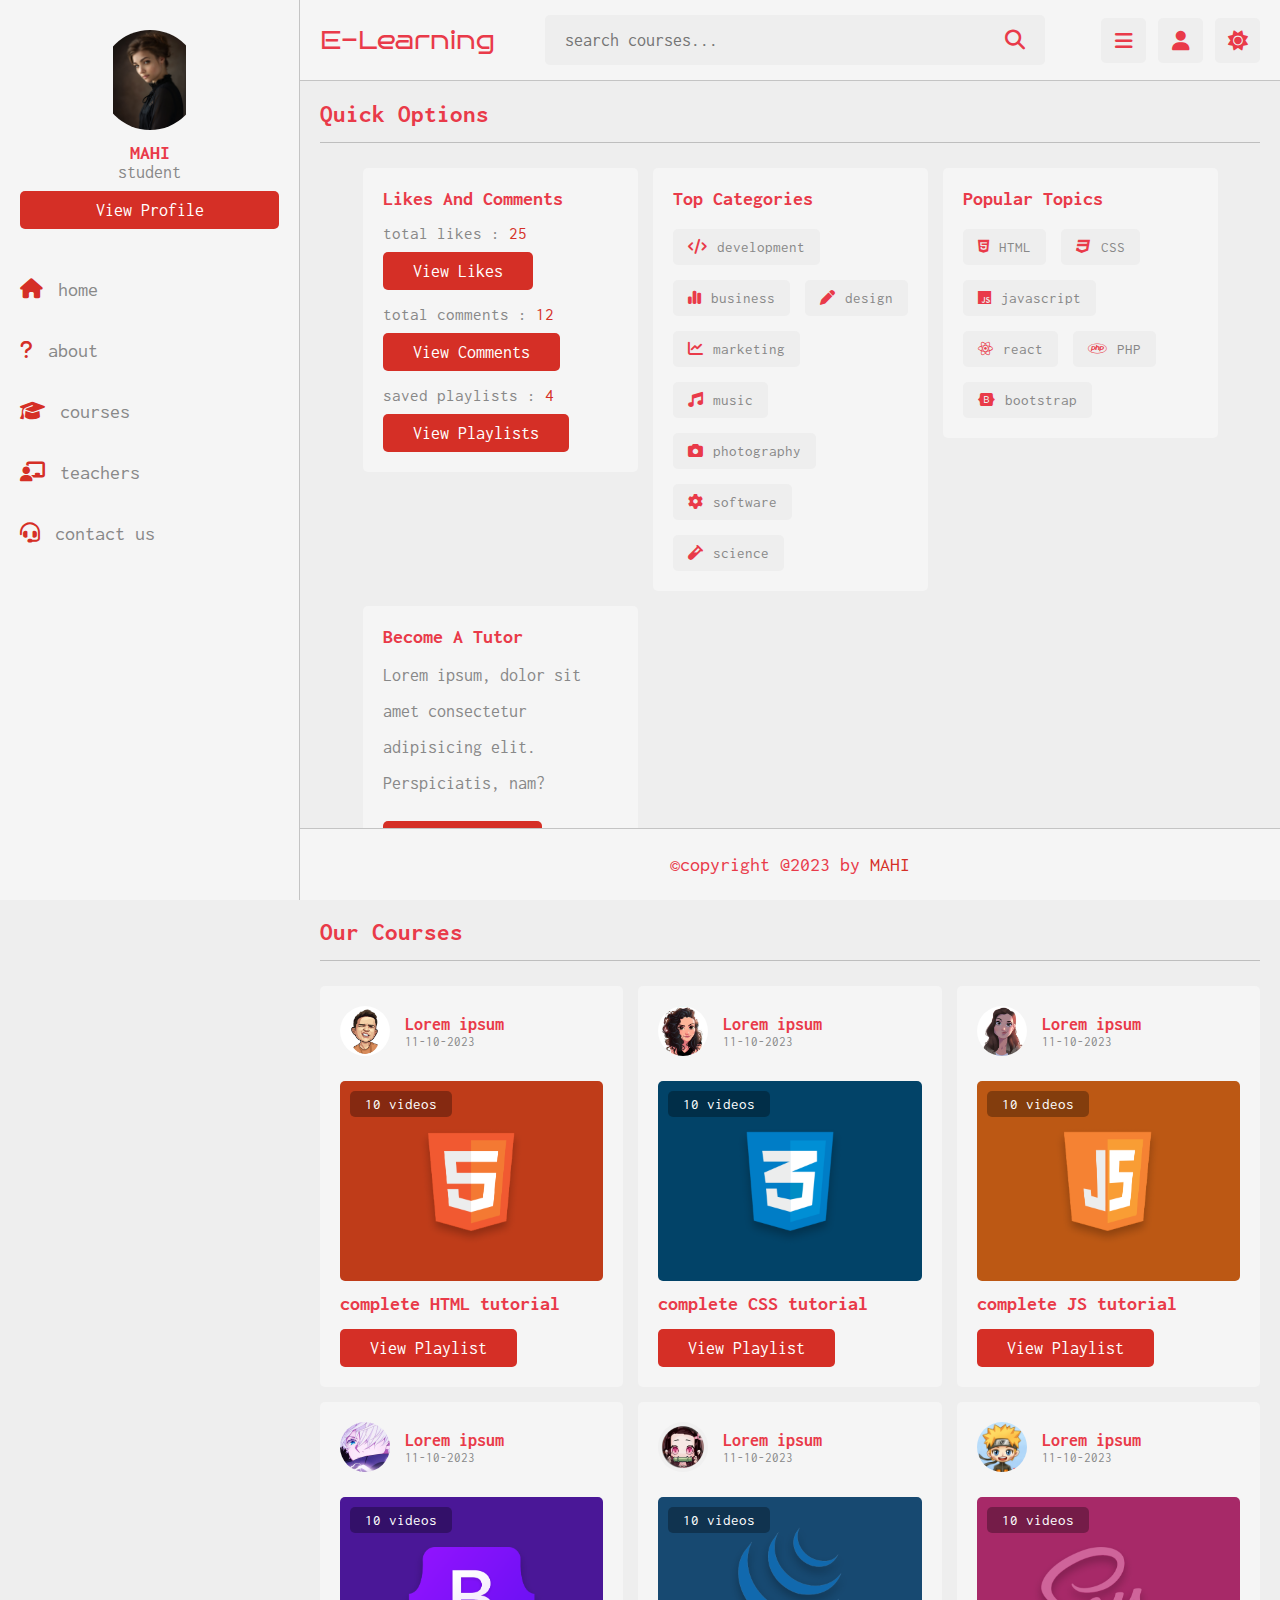
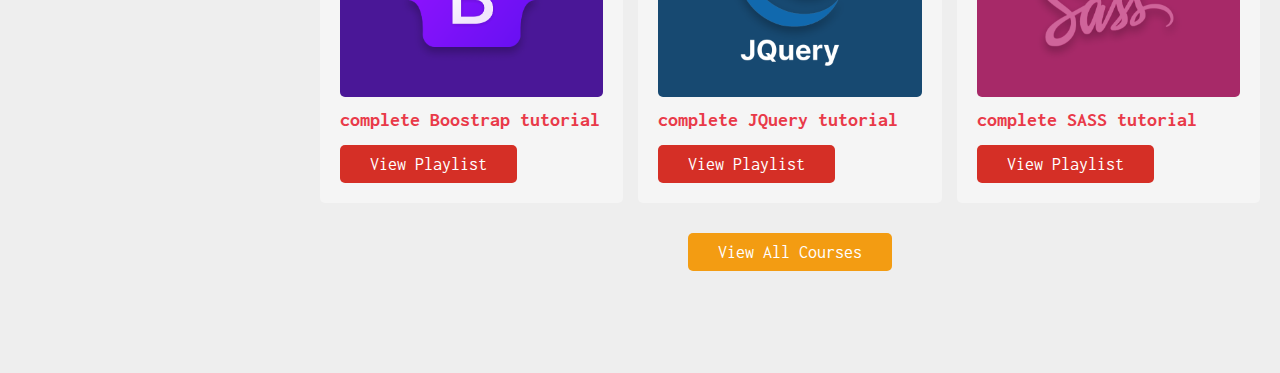
<file: TASK 4/index.html>
<!DOCTYPE html>
<html lang="en">
<head>
   <meta charset="UTF-8">
   <meta http-equiv="X-UA-Compatible" content="IE=edge">
   <meta name="viewport" content="width=device-width, initial-scale=1.0">
   <title>home</title>

   <!-- font awesome cdn link  -->
   <link rel="stylesheet" href="https://cdnjs.cloudflare.com/ajax/libs/font-awesome/6.1.2/css/all.min.css">

   <!-- custom css file link  -->
   <link rel="stylesheet" href="css/style.css">
   <link rel="icon" type="image/x-icon" href="images/icon.png">

</head>
<body>

<header class="header">
   
   <section class="flex">

      <a href="index.html" class="logo">E-Learning</a>

      <form action="#" method="post" class="search-form">
         <input type="text" name="search_box" required placeholder="search courses..." maxlength="100">
         <button type="submit" class="fas fa-search"></button>
      </form>

      <div class="icons">
         <div id="menu-btn" class="fas fa-bars"></div>
         <div id="search-btn" class="fas fa-search"></div>
         <div id="user-btn" class="fas fa-user"></div>
         <div id="toggle-btn" class="fas fa-sun"></div>
      </div>

      <div class="profile">
         <img src="images/pic-1.jpg" class="image" alt="">
         <h3 class="name">MAHI</h3>
         <p class="role">student</p>
         <a href="profile.html" class="btn">view profile</a>
         <div class="flex-btn">
            <a href="login.html" class="option-btn">login</a>
            <a href="/register.html" class="option-btn">register</a>
         </div>
      </div>

   </section>

</header>   

<div class="side-bar">

   <div id="close-btn">
      <i class="fas fa-times"></i>
   </div>

   <div class="profile">
      <img src="images/pic-1.jpg" class="image" alt="">
      <h3 class="name">MAHI</h3>
      <p class="role">student</p>
      <a href="profile.html" class="btn">view profile</a>
   </div>

   <nav class="navbar">
      <a href="index.html"><i class="fas fa-home"></i><span>home</span></a>
      <a href="about.html"><i class="fas fa-question"></i><span>about</span></a>
      <a href="courses.html"><i class="fas fa-graduation-cap"></i><span>courses</span></a>
      <a href="teachers.html"><i class="fas fa-chalkboard-user"></i><span>teachers</span></a>
      <a href="contact.html"><i class="fas fa-headset"></i><span>contact us</span></a>
   </nav>

</div>

<section class="home-grid">

   <h1 class="heading">quick options</h1>

   <div class="box-container">

      <div class="box">
         <h3 class="title">likes and comments</h3>
         <p class="likes">total likes : <span>25</span></p>
         <a href="#" class="inline-btn">view likes</a>
         <p class="likes">total comments : <span>12</span></p>
         <a href="#" class="inline-btn">view comments</a>
         <p class="likes">saved playlists : <span>4</span></p>
         <a href="#" class="inline-btn">view playlists</a>
      </div>

      <div class="box">
         <h3 class="title">top categories</h3>
         <div class="flex">
            <a href="#"><i class="fas fa-code"></i><span>development</span></a>
            <a href="#"><i class="fas fa-chart-simple"></i><span>business</span></a>
            <a href="#"><i class="fas fa-pen"></i><span>design</span></a>
            <a href="#"><i class="fas fa-chart-line"></i><span>marketing</span></a>
            <a href="#"><i class="fas fa-music"></i><span>music</span></a>
            <a href="#"><i class="fas fa-camera"></i><span>photography</span></a>
            <a href="#"><i class="fas fa-cog"></i><span>software</span></a>
            <a href="#"><i class="fas fa-vial"></i><span>science</span></a>
         </div>
      </div>

      <div class="box">
         <h3 class="title">popular topics</h3>
         <div class="flex">
            <a href="#"><i class="fab fa-html5"></i><span>HTML</span></a>
            <a href="#"><i class="fab fa-css3"></i><span>CSS</span></a>
            <a href="#"><i class="fab fa-js"></i><span>javascript</span></a>
            <a href="#"><i class="fab fa-react"></i><span>react</span></a>
            <a href="#"><i class="fab fa-php"></i><span>PHP</span></a>
            <a href="#"><i class="fab fa-bootstrap"></i><span>bootstrap</span></a>
         </div>
      </div>

      <div class="box">
         <h3 class="title">become a tutor</h3>
         <p class="tutor">Lorem ipsum, dolor sit amet consectetur adipisicing elit. Perspiciatis, nam?</p>
         <a href="teachers.html" class="inline-btn">get started</a>
      </div>

   </div>

</section>



<section class="courses">

   <h1 class="heading">our courses</h1>

   <div class="box-container">

      <div class="box">
         <div class="tutor">
            <img src="images/pic-2.jpg" alt="">
            <div class="info">
               <h3>Lorem ipsum </h3>
               <span>11-10-2023</span>
            </div>
         </div>
         <div class="thumb">
            <img src="images/thumb-1.png" alt="">
            <span>10 videos</span>
         </div>
         <h3 class="title">complete HTML tutorial</h3>
         <a href="playlist.html" class="inline-btn">view playlist</a>
      </div>

      <div class="box">
         <div class="tutor">
            <img src="images/pic-3.jpg" alt="">
            <div class="info">
               <h3>Lorem ipsum </h3>
               <span>11-10-2023</span>
            </div>
         </div>
         <div class="thumb">
            <img src="images/thumb-2.png" alt="">
            <span>10 videos</span>
         </div>
         <h3 class="title">complete CSS tutorial</h3>
         <a href="playlist.html" class="inline-btn">view playlist</a>
      </div>

      <div class="box">
         <div class="tutor">
            <img src="images/pic-4.jpg" alt="">
            <div class="info">
               <h3>Lorem ipsum </h3>
               <span>11-10-2023</span>
            </div>
         </div>
         <div class="thumb">
            <img src="images/thumb-3.png" alt="">
            <span>10 videos</span>
         </div>
         <h3 class="title">complete JS tutorial</h3>
         <a href="playlist.html" class="inline-btn">view playlist</a>
      </div>

      <div class="box">
         <div class="tutor">
            <img src="images/pic-5.jpg" alt="">
            <div class="info">
               <h3>Lorem ipsum </h3>
               <span>11-10-2023</span>
            </div>
         </div>
         <div class="thumb">
            <img src="images/thumb-4.png" alt="">
            <span>10 videos</span>
         </div>
         <h3 class="title">complete Boostrap tutorial</h3>
         <a href="playlist.html" class="inline-btn">view playlist</a>
      </div>

      <div class="box">
         <div class="tutor">
            <img src="images/pic-6.jpg" alt="">
            <div class="info">
               <h3>Lorem ipsum </h3>
               <span>11-10-2023</span>
            </div>
         </div>
         <div class="thumb">
            <img src="images/thumb-5.png" alt="">
            <span>10 videos</span>
         </div>
         <h3 class="title">complete JQuery tutorial</h3>
         <a href="playlist.html" class="inline-btn">view playlist</a>
      </div>

      <div class="box">
         <div class="tutor">
            <img src="images/pic-7.jpg" alt="">
            <div class="info">
               <h3>Lorem ipsum </h3>
               <span>11-10-2023</span>
            </div>
         </div>
         <div class="thumb">
            <img src="images/thumb-6.png" alt="">
            <span>10 videos</span>
         </div>
         <h3 class="title">complete SASS tutorial</h3>
         <a href="playlist.html" class="inline-btn">view playlist</a>
      </div>

   </div>

   <div class="more-btn">
      <a href="courses.html" class="inline-option-btn">view all courses</a>
   </div>

</section>

<footer class="footer">

   &copy;copyright @2023 by <span>MAHI</span>

</footer>

<!-- custom js file link  -->
<script src="js/script.js"></script>

   
</body>
</html>
</file>
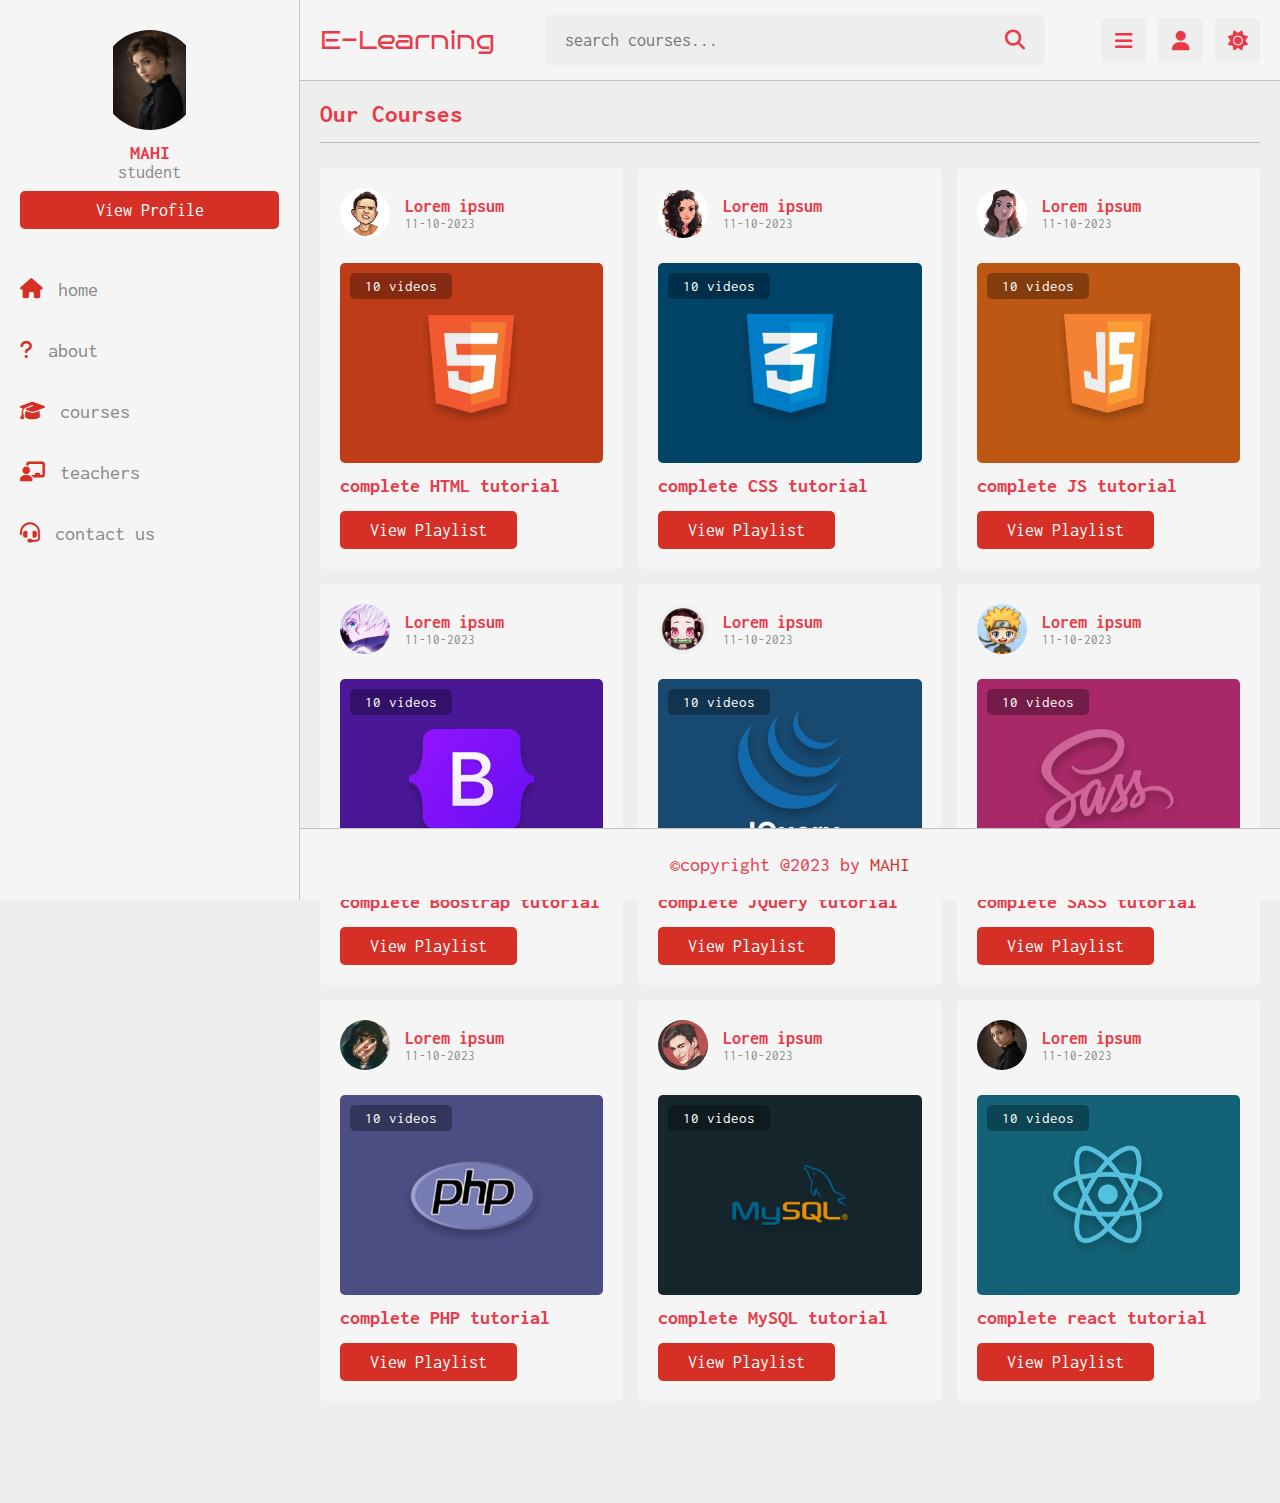
<file: TASK 4/courses.html>
<!DOCTYPE html>
<html lang="en">
<head>
   <meta charset="UTF-8">
   <meta http-equiv="X-UA-Compatible" content="IE=edge">
   <meta name="viewport" content="width=device-width, initial-scale=1.0">
   <title>courses</title>

   <!-- font awesome cdn link  -->
   <link rel="stylesheet" href="https://cdnjs.cloudflare.com/ajax/libs/font-awesome/6.1.2/css/all.min.css">

   <!-- custom css file link  -->
   <link rel="stylesheet" href="css/style.css">
   <link rel="icon" type="image/x-icon" href="images/icon.png">

</head>
<body>

<header class="header">
   
   <section class="flex">

      <a href="index.html" class="logo">E-Learning</a>

      <form action="#" method="post" class="search-form">
         <input type="text" name="search_box" required placeholder="search courses..." maxlength="100">
         <button type="submit" class="fas fa-search"></button>
      </form>

      <div class="icons">
         <div id="menu-btn" class="fas fa-bars"></div>
         <div id="search-btn" class="fas fa-search"></div>
         <div id="user-btn" class="fas fa-user"></div>
         <div id="toggle-btn" class="fas fa-sun"></div>
      </div>

      <div class="profile">
         <img src="images/pic-1.jpg" class="image" alt="">
         <h3 class="name">MAHI</h3>
         <p class="role">student</p>
         <a href="profile.html" class="btn">view profile</a>
         <div class="flex-btn">
            <a href="login.html" class="option-btn">login</a>
            <a href="register.html" class="option-btn">register</a>
         </div>
      </div>

   </section>

</header>   

<div class="side-bar">

   <div id="close-btn">
      <i class="fas fa-times"></i>
   </div>

   <div class="profile">
      <img src="images/pic-1.jpg" class="image" alt="">
      <h3 class="name">MAHI</h3>
      <p class="role">student</p>
      <a href="profile.html" class="btn">view profile</a>
   </div>

   <nav class="navbar">
      <a href="index.html"><i class="fas fa-home"></i><span>home</span></a>
      <a href="about.html"><i class="fas fa-question"></i><span>about</span></a>
      <a href="courses.html"><i class="fas fa-graduation-cap"></i><span>courses</span></a>
      <a href="teachers.html"><i class="fas fa-chalkboard-user"></i><span>teachers</span></a>
      <a href="contact.html"><i class="fas fa-headset"></i><span>contact us</span></a>
   </nav>

</div>

<section class="courses">

   <h1 class="heading">our courses</h1>

   <div class="box-container">

      <div class="box">
         <div class="tutor">
            <img src="images/pic-2.jpg" alt="">
            <div class="info">
               <h3>Lorem ipsum </h3>
               <span>11-10-2023</span>
            </div>
         </div>
         <div class="thumb">
            <img src="images/thumb-1.png" alt="">
            <span>10 videos</span>
         </div>
         <h3 class="title">complete HTML tutorial</h3>
         <a href="playlist.html" class="inline-btn">view playlist</a>
      </div>

      <div class="box">
         <div class="tutor">
            <img src="images/pic-3.jpg" alt="">
            <div class="info">
               <h3>Lorem ipsum </h3>
               <span>11-10-2023</span>
            </div>
         </div>
         <div class="thumb">
            <img src="images/thumb-2.png" alt="">
            <span>10 videos</span>
         </div>
         <h3 class="title">complete CSS tutorial</h3>
         <a href="playlist.html" class="inline-btn">view playlist</a>
      </div>

      <div class="box">
         <div class="tutor">
            <img src="images/pic-4.jpg" alt="">
            <div class="info">
               <h3>Lorem ipsum </h3>
               <span>11-10-2023</span>
            </div>
         </div>
         <div class="thumb">
            <img src="images/thumb-3.png" alt="">
            <span>10 videos</span>
         </div>
         <h3 class="title">complete JS tutorial</h3>
         <a href="playlist.html" class="inline-btn">view playlist</a>
      </div>

      <div class="box">
         <div class="tutor">
            <img src="images/pic-5.jpg" alt="">
            <div class="info">
               <h3>Lorem ipsum </h3>
               <span>11-10-2023</span>
            </div>
         </div>
         <div class="thumb">
            <img src="images/thumb-4.png" alt="">
            <span>10 videos</span>
         </div>
         <h3 class="title">complete Boostrap tutorial</h3>
         <a href="playlist.html" class="inline-btn">view playlist</a>
      </div>

      <div class="box">
         <div class="tutor">
            <img src="images/pic-6.jpg" alt="">
            <div class="info">
               <h3>Lorem ipsum </h3>
               <span>11-10-2023</span>
            </div>
         </div>
         <div class="thumb">
            <img src="images/thumb-5.png" alt="">
            <span>10 videos</span>
         </div>
         <h3 class="title">complete JQuery tutorial</h3>
         <a href="playlist.html" class="inline-btn">view playlist</a>
      </div>

      <div class="box">
         <div class="tutor">
            <img src="images/pic-7.jpg" alt="">
            <div class="info">
               <h3>Lorem ipsum </h3>
               <span>11-10-2023</span>
            </div>
         </div>
         <div class="thumb">
            <img src="images/thumb-6.png" alt="">
            <span>10 videos</span>
         </div>
         <h3 class="title">complete SASS tutorial</h3>
         <a href="playlist.html" class="inline-btn">view playlist</a>
      </div>

      <div class="box">
         <div class="tutor">
            <img src="images/pic-8.jpg" alt="">
            <div class="info">
               <h3>Lorem ipsum </h3>
               <span>11-10-2023</span>
            </div>
         </div>
         <div class="thumb">
            <img src="images/thumb-7.png" alt="">
            <span>10 videos</span>
         </div>
         <h3 class="title">complete PHP tutorial</h3>
         <a href="playlist.html" class="inline-btn">view playlist</a>
      </div>

      <div class="box">
         <div class="tutor">
            <img src="images/pic-9.jpg" alt="">
            <div class="info">
               <h3>Lorem ipsum </h3>
               <span>11-10-2023</span>
            </div>
         </div>
         <div class="thumb">
            <img src="images/thumb-8.png" alt="">
            <span>10 videos</span>
         </div>
         <h3 class="title">complete MySQL tutorial</h3>
         <a href="playlist.html" class="inline-btn">view playlist</a>
      </div>

      <div class="box">
         <div class="tutor">
            <img src="images/pic-1.jpg" alt="">
            <div class="info">
               <h3>Lorem ipsum </h3>
               <span>11-10-2023</span>
            </div>
         </div>
         <div class="thumb">
            <img src="images/thumb-9.png" alt="">
            <span>10 videos</span>
         </div>
         <h3 class="title">complete react tutorial</h3>
         <a href="playlist.html" class="inline-btn">view playlist</a>
      </div>

   </div>

</section>

<footer class="footer">

   &copy;copyright @2023 by <span>MAHI</span>

</footer>

<!-- custom js file link  -->
<script src="js/script.js"></script>

   
</body>
</html>
</file>
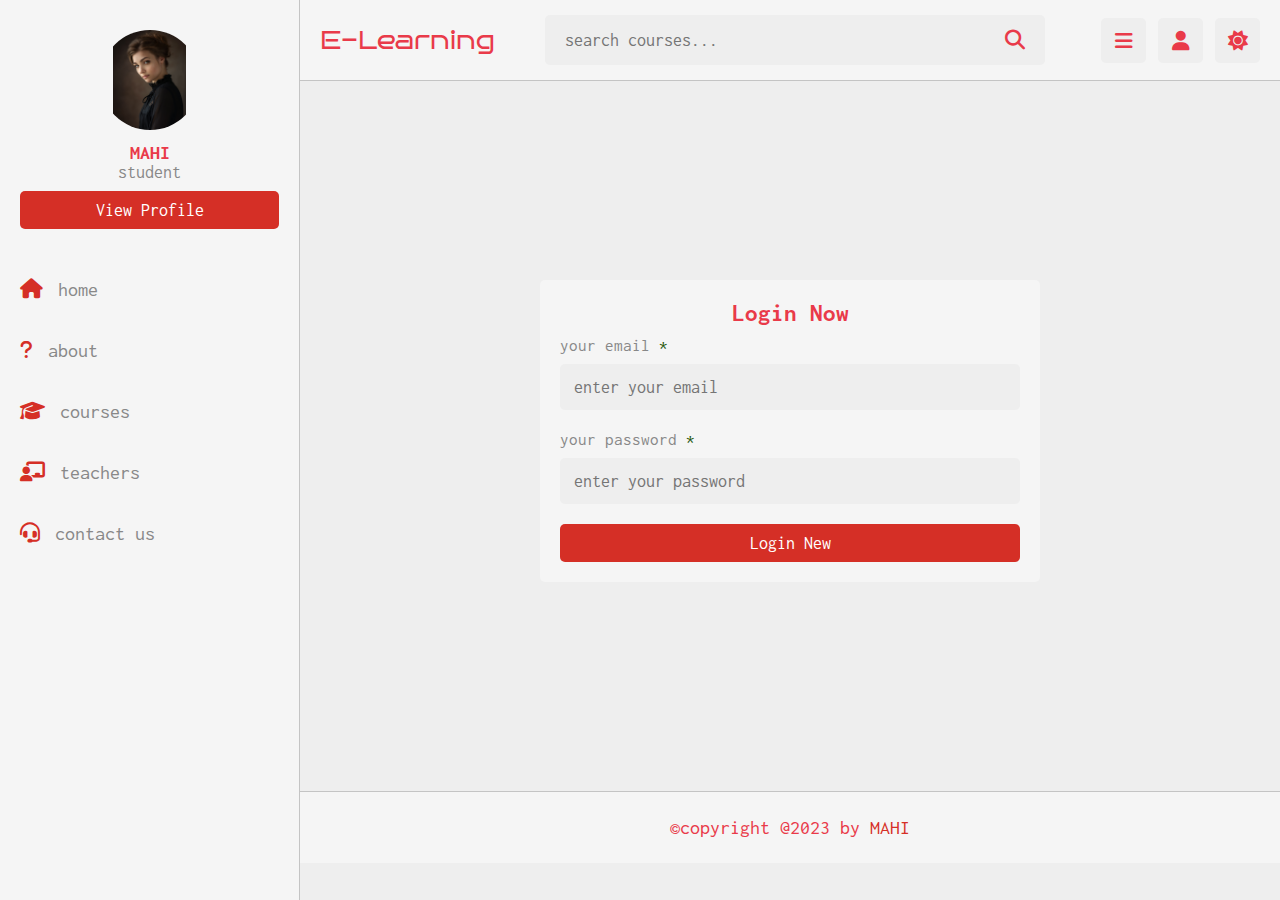
<file: TASK 4/login.html>
<!DOCTYPE html>
<html lang="en">
<head>
   <meta charset="UTF-8">
   <meta http-equiv="X-UA-Compatible" content="IE=edge">
   <meta name="viewport" content="width=device-width, initial-scale=1.0">
   <title>login</title>

   <!-- font awesome cdn link  -->
   <link rel="stylesheet" href="https://cdnjs.cloudflare.com/ajax/libs/font-awesome/6.1.2/css/all.min.css">

   <!-- custom css file link  -->
   <link rel="stylesheet" href="css/style.css">
   <link rel="icon" type="image/x-icon" href="images/icon.png">

</head>
<body>

<header class="header">
   
   <section class="flex">

      <a href="index.html" class="logo">E-Learning</a>

      <form action="#" method="post" class="search-form">
         <input type="text" name="search_box" required placeholder="search courses..." maxlength="100">
         <button type="submit" class="fas fa-search"></button>
      </form>

      <div class="icons">
         <div id="menu-btn" class="fas fa-bars"></div>
         <div id="search-btn" class="fas fa-search"></div>
         <div id="user-btn" class="fas fa-user"></div>
         <div id="toggle-btn" class="fas fa-sun"></div>
      </div>

      <div class="profile">
         <img src="images/pic-1.jpg" class="image" alt="">
         <h3 class="name">MAHI</h3>
         <p class="role">student</p>
         <a href="profile.html" class="btn">view profile</a>
         <div class="flex-btn">
            <a href="login.html" class="option-btn">login</a>
            <a href="register.html" class="option-btn">register</a>
         </div>
      </div>

   </section>

</header>   

<div class="side-bar">

   <div id="close-btn">
      <i class="fas fa-times"></i>
   </div>

   <div class="profile">
      <img src="images/pic-1.jpg" class="image" alt="">
      <h3 class="name">MAHI</h3>
      <p class="role">student</p>
      <a href="profile.html" class="btn">view profile</a>
   </div>

   <nav class="navbar">
      <a href="index.html"><i class="fas fa-home"></i><span>home</span></a>
      <a href="about.html"><i class="fas fa-question"></i><span>about</span></a>
      <a href="courses.html"><i class="fas fa-graduation-cap"></i><span>courses</span></a>
      <a href="teachers.html"><i class="fas fa-chalkboard-user"></i><span>teachers</span></a>
      <a href="contact.html"><i class="fas fa-headset"></i><span>contact us</span></a>
   </nav>

</div>

<section class="form-container">

   <form action="" method="post" enctype="multipart/form-data">
      <h3>login now</h3>
      <p>your email <span>*</span></p>
      <input type="email" name="email" placeholder="enter your email" required maxlength="50" class="box">
      <p>your password <span>*</span></p>
      <input type="password" name="pass" placeholder="enter your password" required maxlength="20" class="box">
      <input type="submit" value="login new" name="submit" class="btn">
   </form>

</section>

<footer class="footer">

   &copy;copyright @2023 by <span>MAHI</span>

</footer>

<!-- custom js file link  -->
<script src="js/script.js"></script>

   
</body>
</html>
</file>
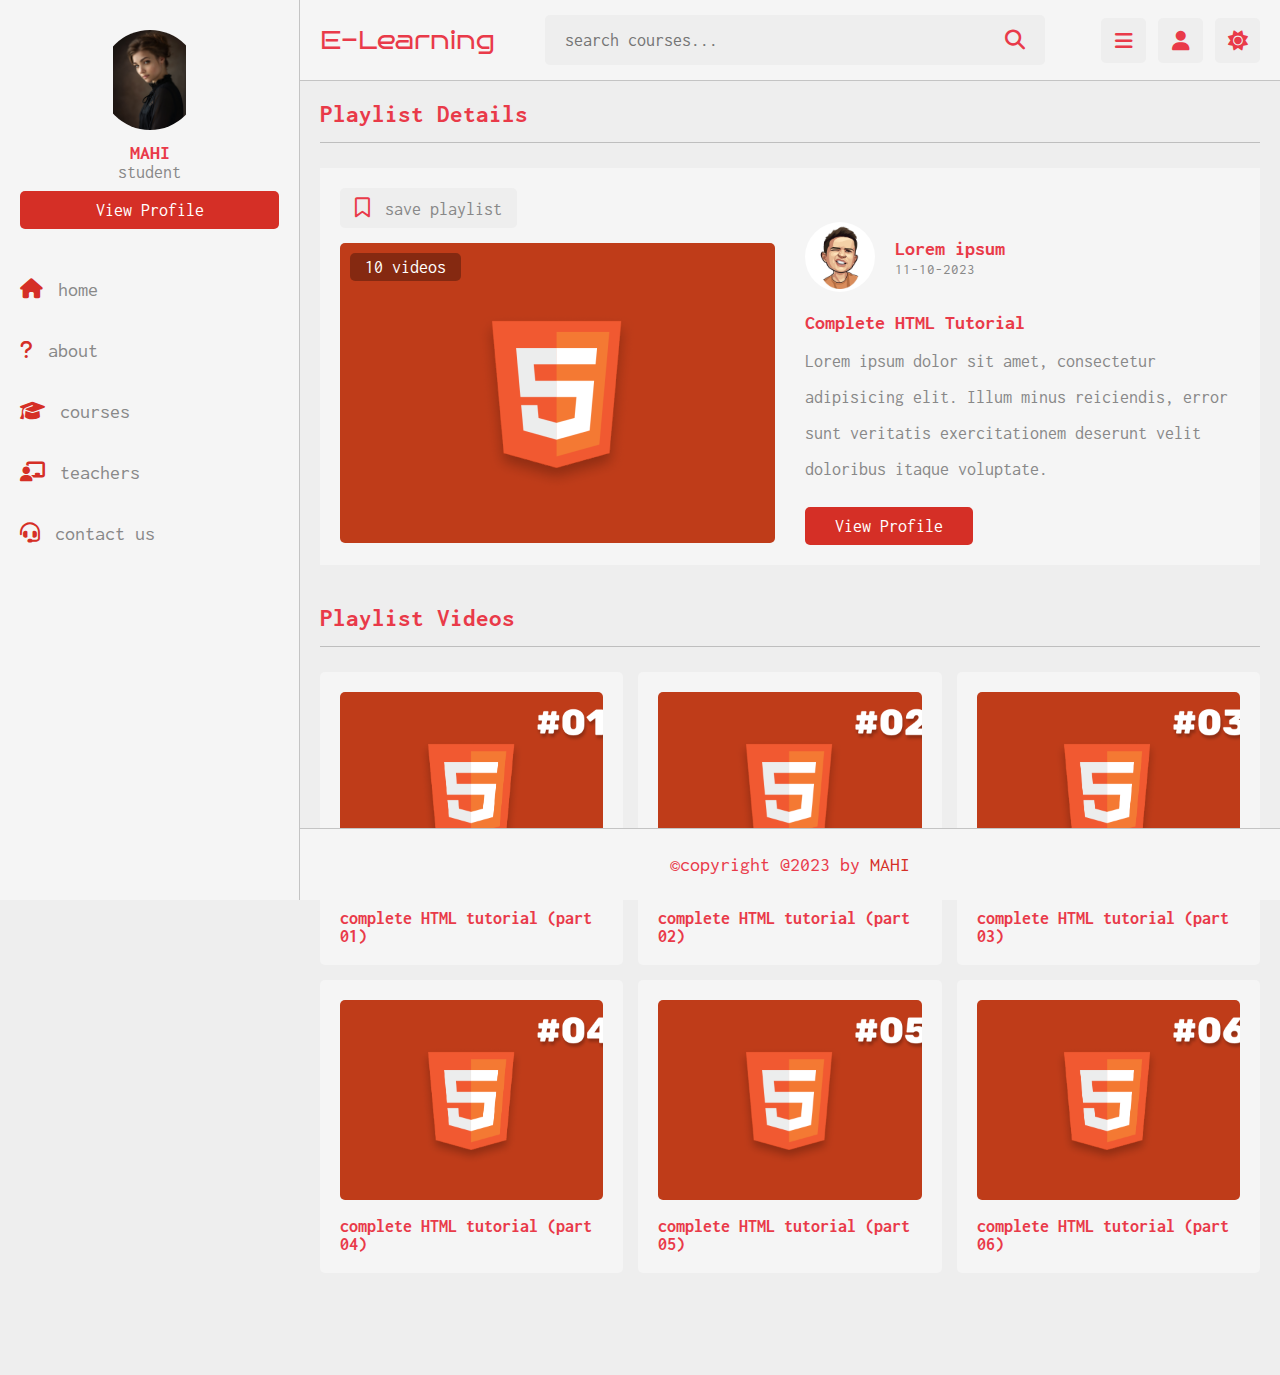
<file: TASK 4/playlist.html>
<!DOCTYPE html>
<html lang="en">
<head>
   <meta charset="UTF-8">
   <meta http-equiv="X-UA-Compatible" content="IE=edge">
   <meta name="viewport" content="width=device-width, initial-scale=1.0">
   <title>video playlist</title>

   <!-- font awesome cdn link  -->
   <link rel="stylesheet" href="https://cdnjs.cloudflare.com/ajax/libs/font-awesome/6.1.2/css/all.min.css">

   <!-- custom css file link  -->
   <link rel="stylesheet" href="css/style.css">
   <link rel="icon" type="image/x-icon" href="images/icon.png">

</head>
<body>

<header class="header">
   
   <section class="flex">

      <a href="index.html" class="logo">E-Learning</a>

      <form action="#" method="post" class="search-form">
         <input type="text" name="search_box" required placeholder="search courses..." maxlength="100">
         <button type="submit" class="fas fa-search"></button>
      </form>

      <div class="icons">
         <div id="menu-btn" class="fas fa-bars"></div>
         <div id="search-btn" class="fas fa-search"></div>
         <div id="user-btn" class="fas fa-user"></div>
         <div id="toggle-btn" class="fas fa-sun"></div>
      </div>

      <div class="profile">
         <img src="images/pic-1.jpg" class="image" alt="">
         <h3 class="name">MAHI</h3>
         <p class="role">student</p>
         <a href="profile.html" class="btn">view profile</a>
         <div class="flex-btn">
            <a href="login.html" class="option-btn">login</a>
            <a href="register.html" class="option-btn">register</a>
         </div>
      </div>

   </section>

</header>   

<div class="side-bar">

   <div id="close-btn">
      <i class="fas fa-times"></i>
   </div>

   <div class="profile">
      <img src="images/pic-1.jpg" class="image" alt="">
      <h3 class="name">MAHI</h3>
      <p class="role">student</p>
      <a href="profile.html" class="btn">view profile</a>
   </div>

   <nav class="navbar">
      <a href="index.html"><i class="fas fa-home"></i><span>home</span></a>
      <a href="about.html"><i class="fas fa-question"></i><span>about</span></a>
      <a href="courses.html"><i class="fas fa-graduation-cap"></i><span>courses</span></a>
      <a href="teachers.html"><i class="fas fa-chalkboard-user"></i><span>teachers</span></a>
      <a href="contact.html"><i class="fas fa-headset"></i><span>contact us</span></a>
   </nav>

</div>

<section class="playlist-details">

   <h1 class="heading">playlist details</h1>

   <div class="row">

      <div class="column">
         <form action="" method="post" class="save-playlist">
            <button type="submit"><i class="far fa-bookmark"></i> <span>save playlist</span></button>
         </form>
   
         <div class="thumb">
            <img src="images/thumb-1.png" alt="">
            <span>10 videos</span>
         </div>
      </div>
      <div class="column">
         <div class="tutor">
            <img src="images/pic-2.jpg" alt="">
            <div>
               <h3>Lorem ipsum </h3>
               <span>11-10-2023</span>
            </div>
         </div>
   
         <div class="details">
            <h3>complete HTML tutorial</h3>
            <p>Lorem ipsum dolor sit amet, consectetur adipisicing elit. Illum minus reiciendis, error sunt veritatis exercitationem deserunt velit doloribus itaque voluptate.</p>
            <a href="teacher_profile.html" class="inline-btn">view profile</a>
         </div>
      </div>
   </div>

</section>

<section class="playlist-videos">

   <h1 class="heading">playlist videos</h1>

   <div class="box-container">

      <a class="box" href="watch-video.html">
         <i class="fas fa-play"></i>
         <img src="images/post-1-1.png" alt="">
         <h3>complete HTML tutorial (part 01)</h3>
      </a>

      <a class="box" href="watch-video.html">
         <i class="fas fa-play"></i>
         <img src="images/post-1-2.png" alt="">
         <h3>complete HTML tutorial (part 02)</h3>
      </a>

      <a class="box" href="watch-video.html">
         <i class="fas fa-play"></i>
         <img src="images/post-1-3.png" alt="">
         <h3>complete HTML tutorial (part 03)</h3>
      </a>

      <a class="box" href="watch-video.html">
         <i class="fas fa-play"></i>
         <img src="images/post-1-4.png" alt="">
         <h3>complete HTML tutorial (part 04)</h3>
      </a>

      <a class="box" href="watch-video.html">
         <i class="fas fa-play"></i>
         <img src="images/post-1-5.png" alt="">
         <h3>complete HTML tutorial (part 05)</h3>
      </a>

      <a class="box" href="watch-video.html">
         <i class="fas fa-play"></i>
         <img src="images/post-1-6.png" alt="">
         <h3>complete HTML tutorial (part 06)</h3>
      </a>

   </div>

</section>

<footer class="footer">

   &copy;copyright @2023 by <span>MAHI</span>

</footer>

<!-- custom js file link  -->
<script src="js/script.js"></script>

   
</body>
</html>
</file>
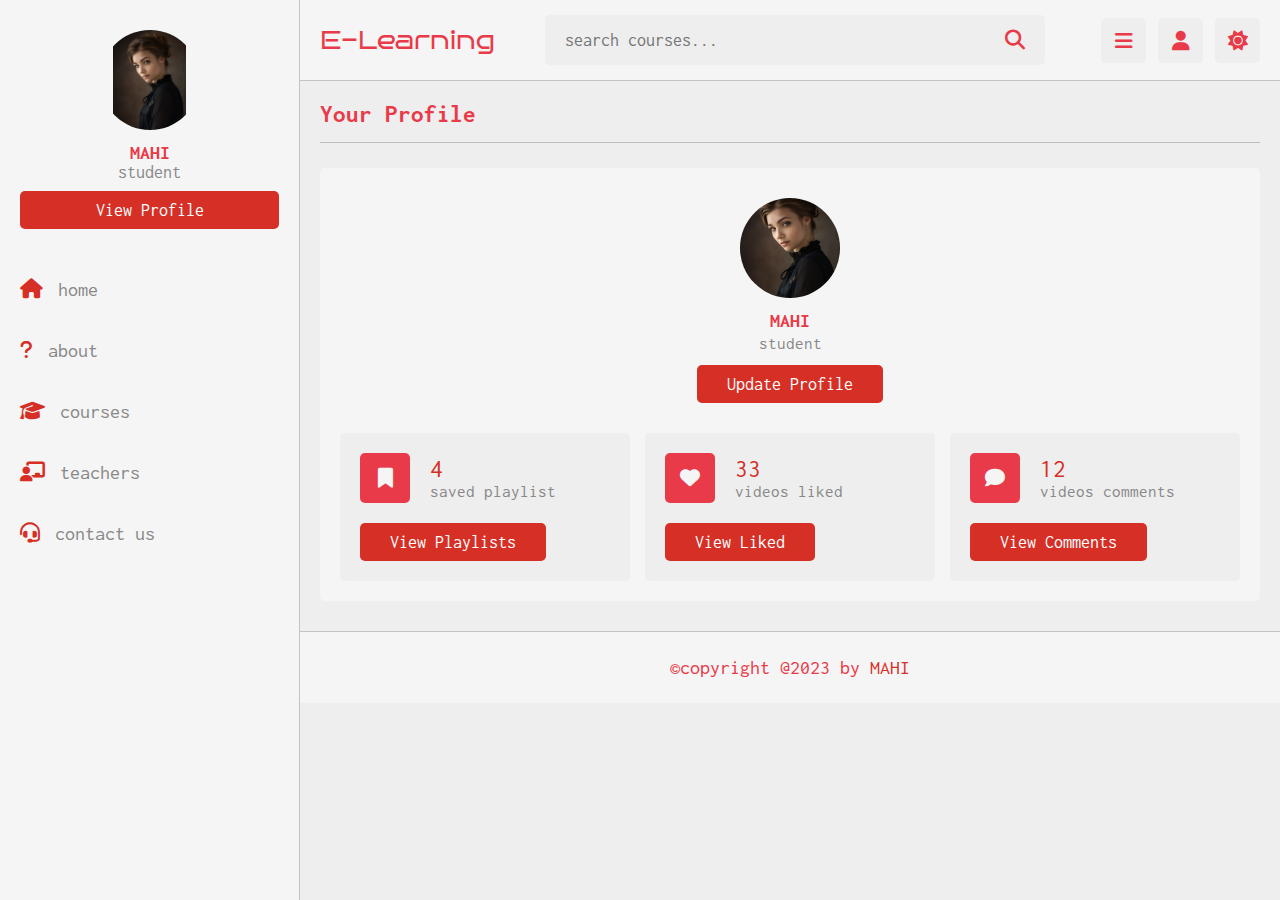
<file: TASK 4/profile.html>
<!DOCTYPE html>
<html lang="en">
<head>
   <meta charset="UTF-8">
   <meta http-equiv="X-UA-Compatible" content="IE=edge">
   <meta name="viewport" content="width=device-width, initial-scale=1.0">
   <title>profile</title>

   <!-- font awesome cdn link  -->
   <link rel="stylesheet" href="https://cdnjs.cloudflare.com/ajax/libs/font-awesome/6.1.2/css/all.min.css">

   <!-- custom css file link  -->
   <link rel="stylesheet" href="css/style.css">
   <link rel="icon" type="image/x-icon" href="images/icon.png">

</head>
<body>

<header class="header">
   
   <section class="flex">

      <a href="index.html" class="logo">E-Learning</a>

      <form action="#" method="post" class="search-form">
         <input type="text" name="search_box" required placeholder="search courses..." maxlength="100">
         <button type="submit" class="fas fa-search"></button>
      </form>

      <div class="icons">
         <div id="menu-btn" class="fas fa-bars"></div>
         <div id="search-btn" class="fas fa-search"></div>
         <div id="user-btn" class="fas fa-user"></div>
         <div id="toggle-btn" class="fas fa-sun"></div>
      </div>

      <div class="profile">
         <img src="images/pic-1.jpg" class="image" alt="">
         <h3 class="name">MAHI</h3>
         <p class="role">student</p>
         <a href="profile.html" class="btn">view profile</a>
         <div class="flex-btn">
            <a href="login.html" class="option-btn">login</a>
            <a href="register.html" class="option-btn">register</a>
         </div>
      </div>

   </section>

</header>   

<div class="side-bar">

   <div id="close-btn">
      <i class="fas fa-times"></i>
   </div>

   <div class="profile">
      <img src="images/pic-1.jpg" class="image" alt="">
      <h3 class="name">MAHI</h3>
      <p class="role">student</p>
      <a href="profile.html" class="btn">view profile</a>
   </div>

   <nav class="navbar">
      <a href="index.html"><i class="fas fa-home"></i><span>home</span></a>
      <a href="about.html"><i class="fas fa-question"></i><span>about</span></a>
      <a href="courses.html"><i class="fas fa-graduation-cap"></i><span>courses</span></a>
      <a href="teachers.html"><i class="fas fa-chalkboard-user"></i><span>teachers</span></a>
      <a href="contact.html"><i class="fas fa-headset"></i><span>contact us</span></a>
   </nav>

</div>

<section class="user-profile">

   <h1 class="heading">your profile</h1>

   <div class="info">

      <div class="user">
         <img src="images/pic-1.jpg" alt="">
         <h3>MAHI</h3>
         <p>student</p>
         <a href="update.html" class="inline-btn">update profile</a>
      </div>
   
      <div class="box-container">
   
         <div class="box">
            <div class="flex">
               <i class="fas fa-bookmark"></i>
               <div>
                  <span>4</span>
                  <p>saved playlist</p>
               </div>
            </div>
            <a href="#" class="inline-btn">view playlists</a>
         </div>
   
         <div class="box">
            <div class="flex">
               <i class="fas fa-heart"></i>
               <div>
                  <span>33</span>
                  <p>videos liked</p>
               </div>
            </div>
            <a href="#" class="inline-btn">view liked</a>
         </div>
   
         <div class="box">
            <div class="flex">
               <i class="fas fa-comment"></i>
               <div>
                  <span>12</span>
                  <p>videos comments</p>
               </div>
            </div>
            <a href="#" class="inline-btn">view comments</a>
         </div>
   
      </div>
   </div>

</section>

<footer class="footer">

   &copy;copyright @2023 by <span>MAHI</span>

</footer>

<!-- custom js file link  -->
<script src="js/script.js"></script>

   
</body>
</html>
</file>
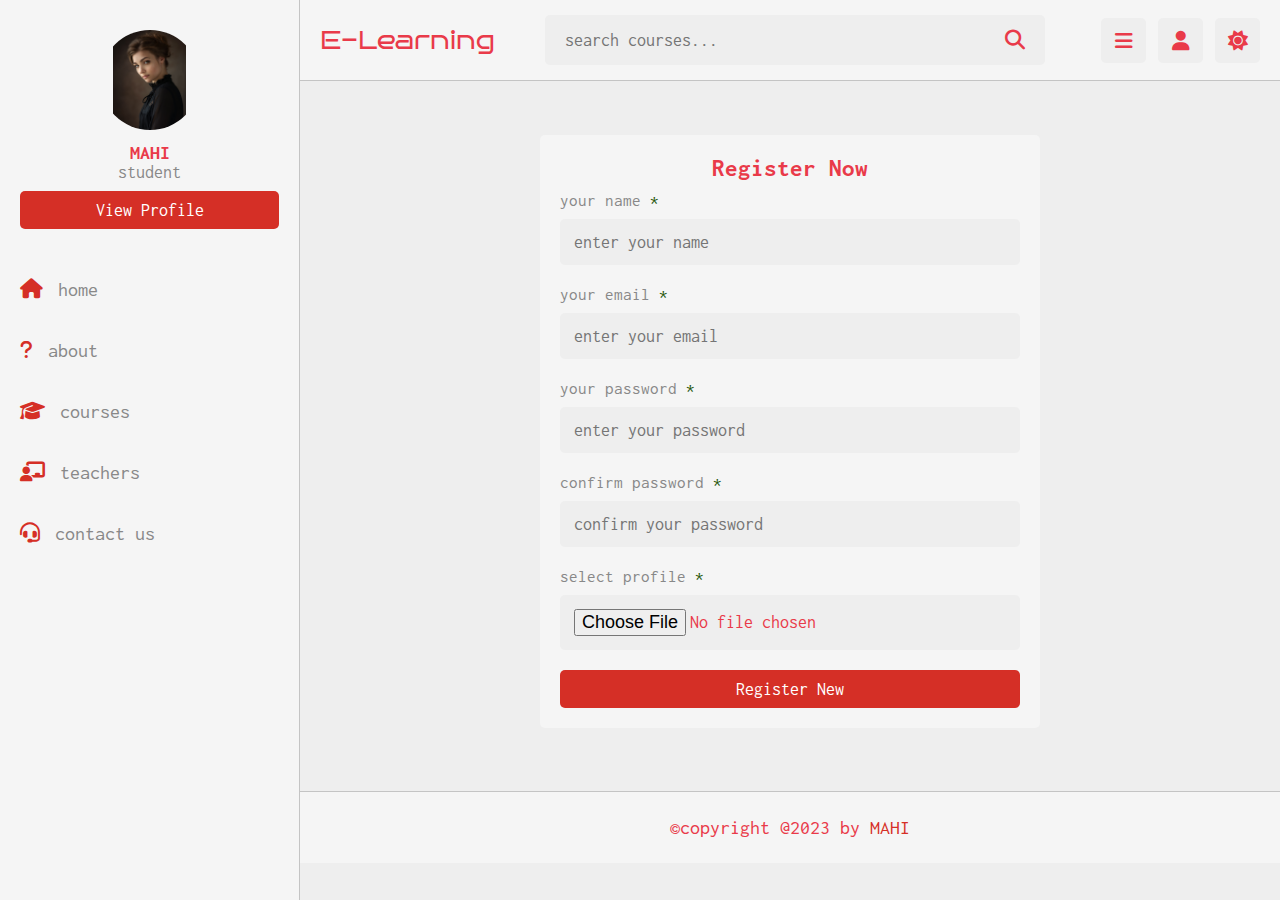
<file: TASK 4/register.html>
<!DOCTYPE html>
<html lang="en">
<head>
   <meta charset="UTF-8">
   <meta http-equiv="X-UA-Compatible" content="IE=edge">
   <meta name="viewport" content="width=device-width, initial-scale=1.0">
   <title>register</title>

   <!-- font awesome cdn link  -->
   <link rel="stylesheet" href="https://cdnjs.cloudflare.com/ajax/libs/font-awesome/6.1.2/css/all.min.css">

   <!-- custom css file link  -->
   <link rel="stylesheet" href="css/style.css">
   <link rel="icon" type="image/x-icon" href="images/icon.png">

</head>
<body>

<header class="header">
   
   <section class="flex">

      <a href="index.html" class="logo">E-Learning</a>

      <form action="#" method="post" class="search-form">
         <input type="text" name="search_box" required placeholder="search courses..." maxlength="100">
         <button type="submit" class="fas fa-search"></button>
      </form>

      <div class="icons">
         <div id="menu-btn" class="fas fa-bars"></div>
         <div id="search-btn" class="fas fa-search"></div>
         <div id="user-btn" class="fas fa-user"></div>
         <div id="toggle-btn" class="fas fa-sun"></div>
      </div>

      <div class="profile">
         <img src="images/pic-1.jpg" class="image" alt="">
         <h3 class="name">MAHI</h3>
         <p class="role">student</p>
         <a href="profile.html" class="btn">view profile</a>
         <div class="flex-btn">
            <a href="login.html" class="option-btn">login</a>
            <a href="register.html" class="option-btn">register</a>
         </div>
      </div>

   </section>

</header>   

<div class="side-bar">

   <div id="close-btn">
      <i class="fas fa-times"></i>
   </div>

   <div class="profile">
      <img src="images/pic-1.jpg" class="image" alt="">
      <h3 class="name">MAHI</h3>
      <p class="role">student</p>
      <a href="profile.html" class="btn">view profile</a>
   </div>

   <nav class="navbar">
      <a href="index.html"><i class="fas fa-home"></i><span>home</span></a>
      <a href="about.html"><i class="fas fa-question"></i><span>about</span></a>
      <a href="courses.html"><i class="fas fa-graduation-cap"></i><span>courses</span></a>
      <a href="teachers.html"><i class="fas fa-chalkboard-user"></i><span>teachers</span></a>
      <a href="contact.html"><i class="fas fa-headset"></i><span>contact us</span></a>
   </nav>

</div>

<section class="form-container">

   <form action="" method="post" enctype="multipart/form-data">
      <h3>register now</h3>
      <p>your name <span>*</span></p>
      <input type="text" name="name" placeholder="enter your name" required maxlength="50" class="box">
      <p>your email <span>*</span></p>
      <input type="email" name="email" placeholder="enter your email" required maxlength="50" class="box">
      <p>your password <span>*</span></p>
      <input type="password" name="pass" placeholder="enter your password" required maxlength="20" class="box">
      <p>confirm password <span>*</span></p>
      <input type="password" name="c_pass" placeholder="confirm your password" required maxlength="20" class="box">
      <p>select profile <span>*</span></p>
      <input type="file" accept="image/*" required class="box">
      <input type="submit" value="register new" name="submit" class="btn">
   </form>

</section>

<footer class="footer">

   &copy;copyright @2023 by <span>MAHI</span>

</footer>

<!-- custom js file link  -->
<script src="js/script.js"></script>

   
</body>
</html>
</file>
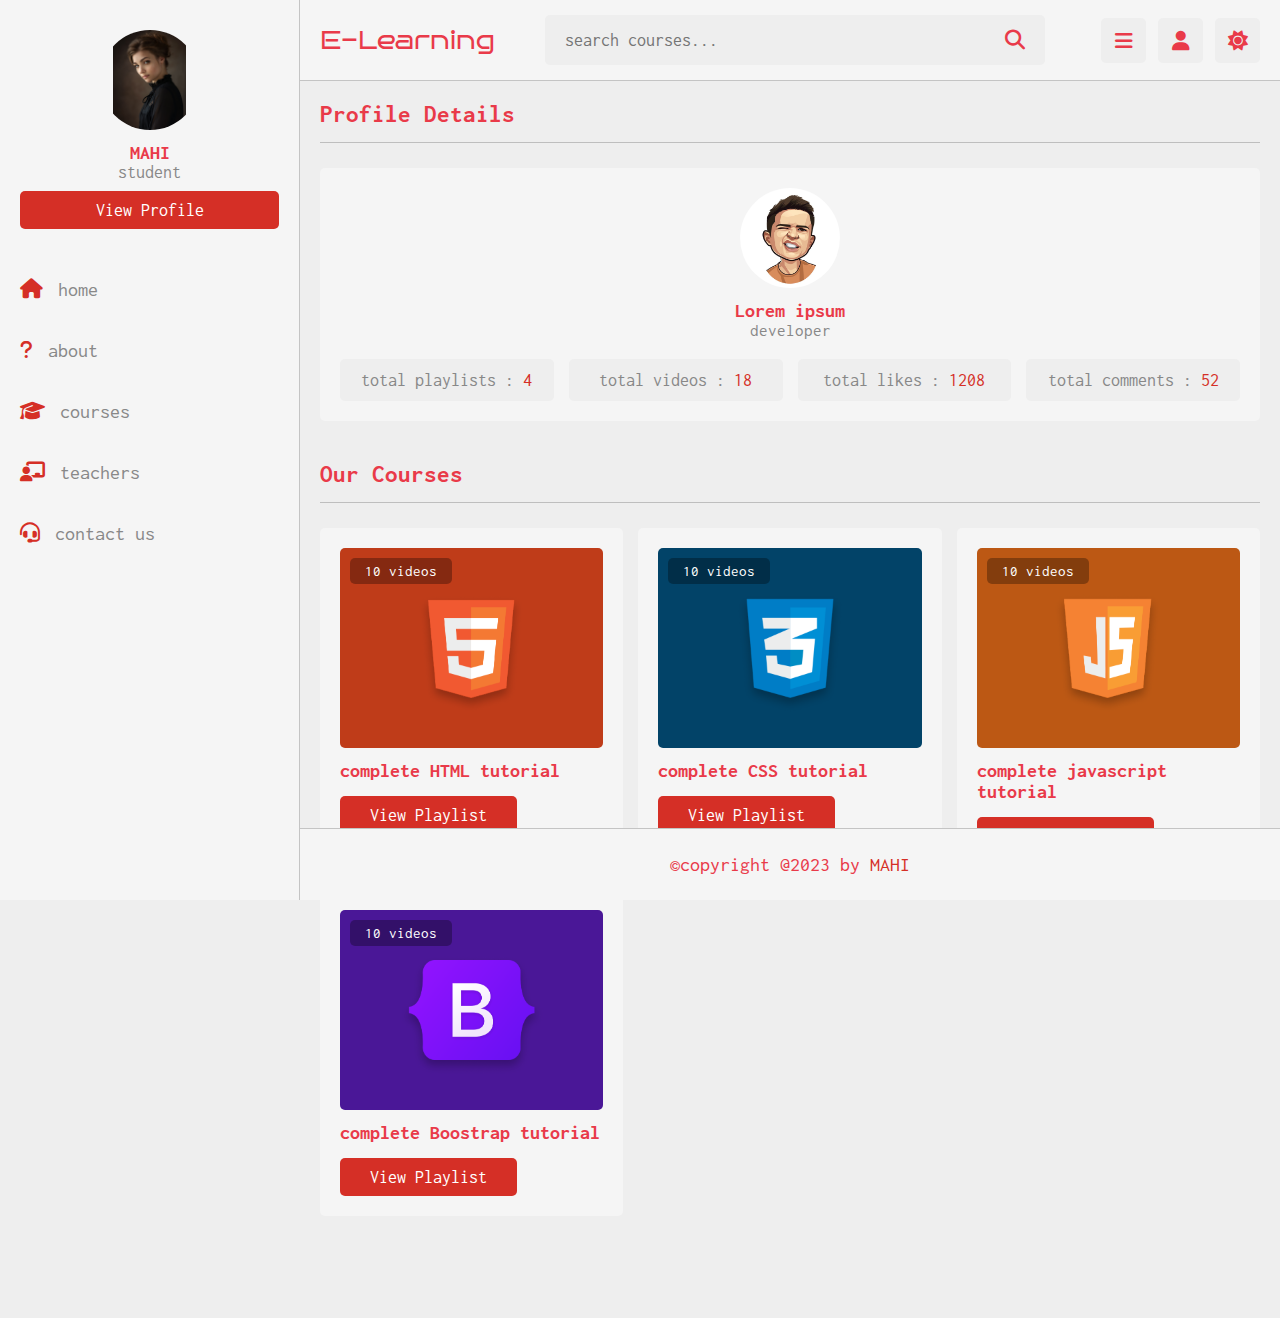
<file: TASK 4/teacher_profile.html>
<!DOCTYPE html>
<html lang="en">
<head>
   <meta charset="UTF-8">
   <meta http-equiv="X-UA-Compatible" content="IE=edge">
   <meta name="viewport" content="width=device-width, initial-scale=1.0">
   <title>tutor profile</title>

   <!-- font awesome cdn link  -->
   <link rel="stylesheet" href="https://cdnjs.cloudflare.com/ajax/libs/font-awesome/6.1.2/css/all.min.css">

   <!-- custom css file link  -->
   <link rel="stylesheet" href="css/style.css">
   <link rel="icon" type="image/x-icon" href="images/icon.png">

</head>
<body>

<header class="header">
   
   <section class="flex">

      <a href="#" class="logo">E-Learning</a>

      <form action="search.html" method="post" class="search-form">
         <input type="text" name="search_box" required placeholder="search courses..." maxlength="100">
         <button type="submit" class="fas fa-search"></button>
      </form>

      <div class="icons">
         <div id="menu-btn" class="fas fa-bars"></div>
         <div id="search-btn" class="fas fa-search"></div>
         <div id="user-btn" class="fas fa-user"></div>
         <div id="toggle-btn" class="fas fa-sun"></div>
      </div>

      <div class="profile">
         <img src="images/pic-1.jpg" class="image" alt="">
         <h3 class="name">MAHI</h3>
         <p class="role">student</p>
         <a href="profile.html" class="btn">view profile</a>
         <div class="flex-btn">
            <a href="login.html" class="option-btn">login</a>
            <a href="register.html" class="option-btn">register</a>
         </div>
      </div>

   </section>

</header>   

<div class="side-bar">

   <div id="close-btn">
      <i class="fas fa-times"></i>
   </div>

   <div class="profile">
      <img src="images/pic-1.jpg" class="image" alt="">
      <h3 class="name">MAHI</h3>
      <p class="role">student</p>
      <a href="profile.html" class="btn">view profile</a>
   </div>

   <nav class="navbar">
      <a href="index.html"><i class="fas fa-home"></i><span>home</span></a>
      <a href="about.html"><i class="fas fa-question"></i><span>about</span></a>
      <a href="courses.html"><i class="fas fa-graduation-cap"></i><span>courses</span></a>
      <a href="teachers.html"><i class="fas fa-chalkboard-user"></i><span>teachers</span></a>
      <a href="contact.html"><i class="fas fa-headset"></i><span>contact us</span></a>
   </nav>

</div>

<section class="teacher-profile">

   <h1 class="heading">profile details</h1>

   <div class="details">
      <div class="tutor">
         <img src="images/pic-2.jpg" alt="">
         <h3>Lorem ipsum </h3>
         <span>developer</span>
      </div>
      <div class="flex">
         <p>total playlists : <span>4</span></p>
         <p>total videos : <span>18</span></p>
         <p>total likes : <span>1208</span></p>
         <p>total comments : <span>52</span></p>
      </div>
   </div>

</section>

<section class="courses">

   <h1 class="heading">our courses</h1>

   <div class="box-container">

      <div class="box">
         <div class="thumb">
            <img src="images/thumb-1.png" alt="">
            <span>10 videos</span>
         </div>
         <h3 class="title">complete HTML tutorial</h3>
         <a href="playlist.html" class="inline-btn">view playlist</a>
      </div>

      <div class="box">
         <div class="thumb">
            <img src="images/thumb-2.png" alt="">
            <span>10 videos</span>
         </div>
         <h3 class="title">complete CSS tutorial</h3>
         <a href="playlist.html" class="inline-btn">view playlist</a>
      </div>

      <div class="box">
         <div class="thumb">
            <img src="images/thumb-3.png" alt="">
            <span>10 videos</span>
         </div>
         <h3 class="title">complete javascript tutorial</h3>
         <a href="playlist.html" class="inline-btn">view playlist</a>
      </div>

      <div class="box">
         <div class="thumb">
            <img src="images/thumb-4.png" alt="">
            <span>10 videos</span>
         </div>
         <h3 class="title">complete Boostrap tutorial</h3>
         <a href="playlist.html" class="inline-btn">view playlist</a>
      </div>

   </div>

</section>

<footer class="footer">

   &copy;copyright @2023 by <span>MAHI</span>
   
</footer>

<!-- custom js file link  -->
<script src="js/script.js"></script>

   
</body>
</html>
</file>
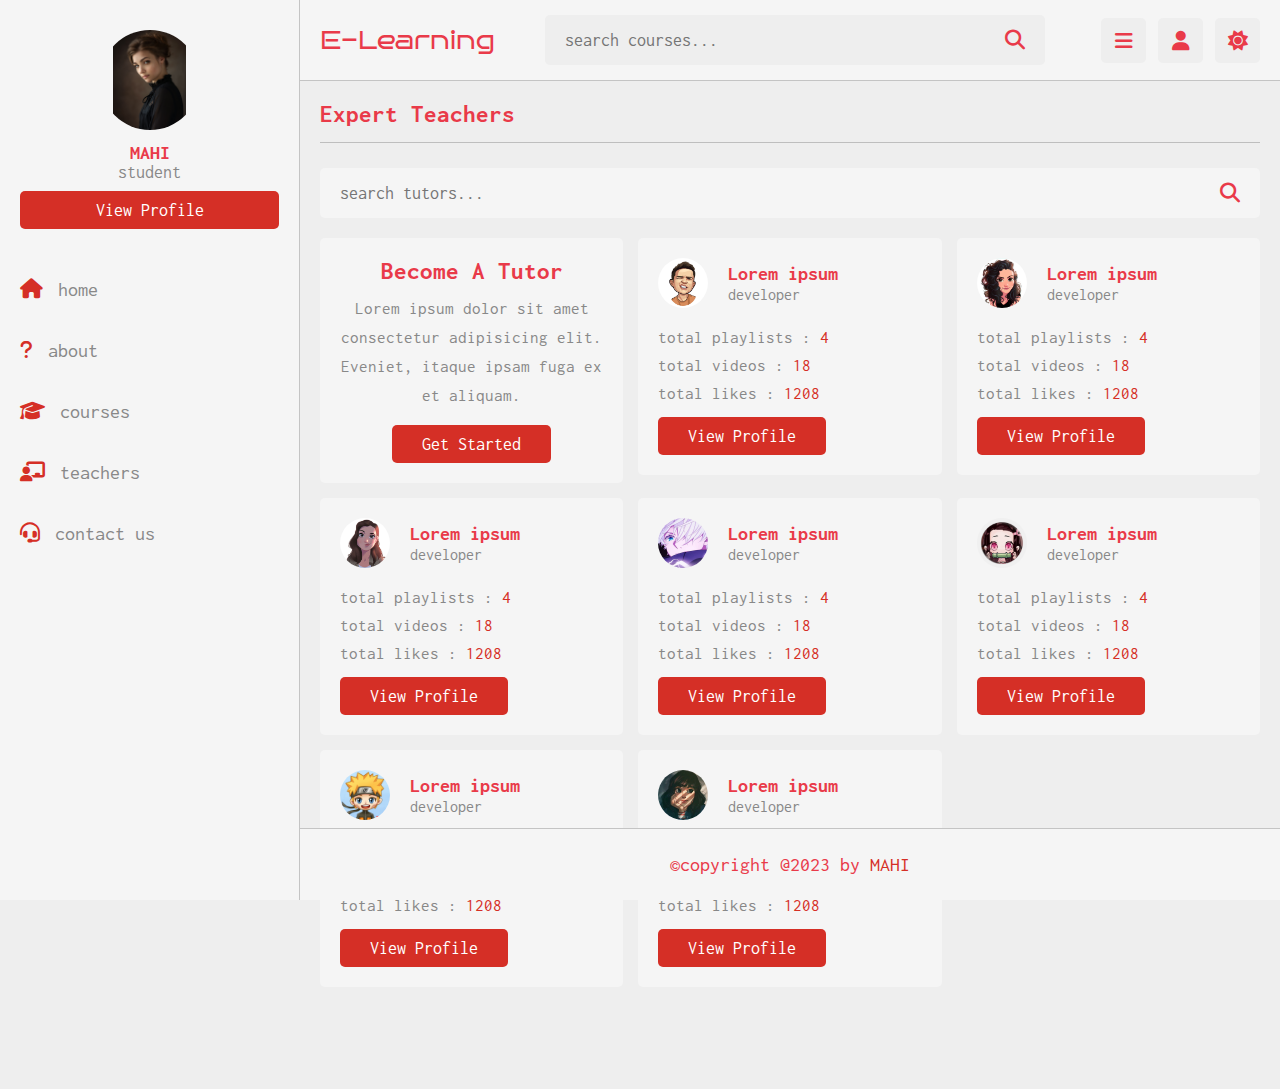
<file: TASK 4/teachers.html>
<!DOCTYPE html>
<html lang="en">
<head>
   <meta charset="UTF-8">
   <meta http-equiv="X-UA-Compatible" content="IE=edge">
   <meta name="viewport" content="width=device-width, initial-scale=1.0">
   <title>teachers</title>

   <!-- font awesome cdn link  -->
   <link rel="stylesheet" href="https://cdnjs.cloudflare.com/ajax/libs/font-awesome/6.1.2/css/all.min.css">

   <!-- custom css file link  -->
   <link rel="stylesheet" href="css/style.css">
   <link rel="icon" type="image/x-icon" href="images/icon.png">

</head>
<body>

<header class="header">
   
   <section class="flex">

      <a href="index.html" class="logo">E-Learning</a>

      <form action="#" method="post" class="search-form">
         <input type="text" name="search_box" required placeholder="search courses..." maxlength="100">
         <button type="submit" class="fas fa-search"></button>
      </form>

      <div class="icons">
         <div id="menu-btn" class="fas fa-bars"></div>
         <div id="search-btn" class="fas fa-search"></div>
         <div id="user-btn" class="fas fa-user"></div>
         <div id="toggle-btn" class="fas fa-sun"></div>
      </div>

      <div class="profile">
         <img src="images/pic-1.jpg" class="image" alt="">
         <h3 class="name">MAHI</h3>
         <p class="role">student</p>
         <a href="profile.html" class="btn">view profile</a>
         <div class="flex-btn">
            <a href="login.html" class="option-btn">login</a>
            <a href="register.html" class="option-btn">register</a>
         </div>
      </div>

   </section>

</header>   

<div class="side-bar">

   <div id="close-btn">
      <i class="fas fa-times"></i>
   </div>

   <div class="profile">
      <img src="images/pic-1.jpg" class="image" alt="">
      <h3 class="name">MAHI</h3>
      <p class="role">student</p>
      <a href="profile.html" class="btn">view profile</a>
   </div>

   <nav class="navbar">
      <a href="index.html"><i class="fas fa-home"></i><span>home</span></a>
      <a href="about.html"><i class="fas fa-question"></i><span>about</span></a>
      <a href="courses.html"><i class="fas fa-graduation-cap"></i><span>courses</span></a>
      <a href="teachers.html"><i class="fas fa-chalkboard-user"></i><span>teachers</span></a>
      <a href="contact.html"><i class="fas fa-headset"></i><span>contact us</span></a>
   </nav>

</div>

<section class="teachers">

   <h1 class="heading">expert teachers</h1>

   <form action="" method="post" class="search-tutor">
      <input type="text" name="search_box" placeholder="search tutors..." required maxlength="100">
      <button type="submit" class="fas fa-search" name="search_tutor"></button>
   </form>

   <div class="box-container">

      <div class="box offer">
         <h3>become a tutor</h3>
         <p>Lorem ipsum dolor sit amet consectetur adipisicing elit. Eveniet, itaque ipsam fuga ex et aliquam.</p>
         <a href="register.html" class="inline-btn">get started</a>
      </div>

      <div class="box">
         <div class="tutor">
            <img src="images/pic-2.jpg" alt="">
            <div>
               <h3>Lorem ipsum </h3>
               <span>developer</span>
            </div>
         </div>
         <p>total playlists : <span>4</span></p>
         <p>total videos : <span>18</span></p>
         <p>total likes : <span>1208</span></p>
         <a href="teacher_profile.html" class="inline-btn">view profile</a>
      </div>

      <div class="box">
         <div class="tutor">
            <img src="images/pic-3.jpg" alt="">
            <div>
               <h3>Lorem ipsum </h3>
               <span>developer</span>
            </div>
         </div>
         <p>total playlists : <span>4</span></p>
         <p>total videos : <span>18</span></p>
         <p>total likes : <span>1208</span></p>
         <a href="teacher_profile.html" class="inline-btn">view profile</a>
      </div>

      <div class="box">
         <div class="tutor">
            <img src="images/pic-4.jpg" alt="">
            <div>
               <h3>Lorem ipsum </h3>
               <span>developer</span>
            </div>
         </div>
         <p>total playlists : <span>4</span></p>
         <p>total videos : <span>18</span></p>
         <p>total likes : <span>1208</span></p>
         <a href="teacher_profile.html" class="inline-btn">view profile</a>
      </div>

      <div class="box">
         <div class="tutor">
            <img src="images/pic-5.jpg" alt="">
            <div>
               <h3>Lorem ipsum </h3>
               <span>developer</span>
            </div>
         </div>
         <p>total playlists : <span>4</span></p>
         <p>total videos : <span>18</span></p>
         <p>total likes : <span>1208</span></p>
         <a href="teacher_profile.html" class="inline-btn">view profile</a>
      </div>

      <div class="box">
         <div class="tutor">
            <img src="images/pic-6.jpg" alt="">
            <div>
               <h3>Lorem ipsum </h3>
               <span>developer</span>
            </div>
         </div>
         <p>total playlists : <span>4</span></p>
         <p>total videos : <span>18</span></p>
         <p>total likes : <span>1208</span></p>
         <a href="teacher_profile.html" class="inline-btn">view profile</a>
      </div>

      <div class="box">
         <div class="tutor">
            <img src="images/pic-7.jpg" alt="">
            <div>
               <h3>Lorem ipsum </h3>
               <span>developer</span>
            </div>
         </div>
         <p>total playlists : <span>4</span></p>
         <p>total videos : <span>18</span></p>
         <p>total likes : <span>1208</span></p>
         <a href="teacher_profile.html" class="inline-btn">view profile</a>
      </div>

      <div class="box">
         <div class="tutor">
            <img src="images/pic-8.jpg" alt="">
            <div>
               <h3>Lorem ipsum </h3>
               <span>developer</span>
            </div>
         </div>
         <p>total playlists : <span>4</span></p>
         <p>total videos : <span>18</span></p>
         <p>total likes : <span>1208</span></p>
         <a href="teacher_profile.html" class="inline-btn">view profile</a>
      </div>

   </div>

</section>

<footer class="footer">

   &copy;copyright @2023 by <span>MAHI</span>

</footer>

<!-- custom js file link  -->
<script src="js/script.js"></script>

   
</body>
</html>
</file>
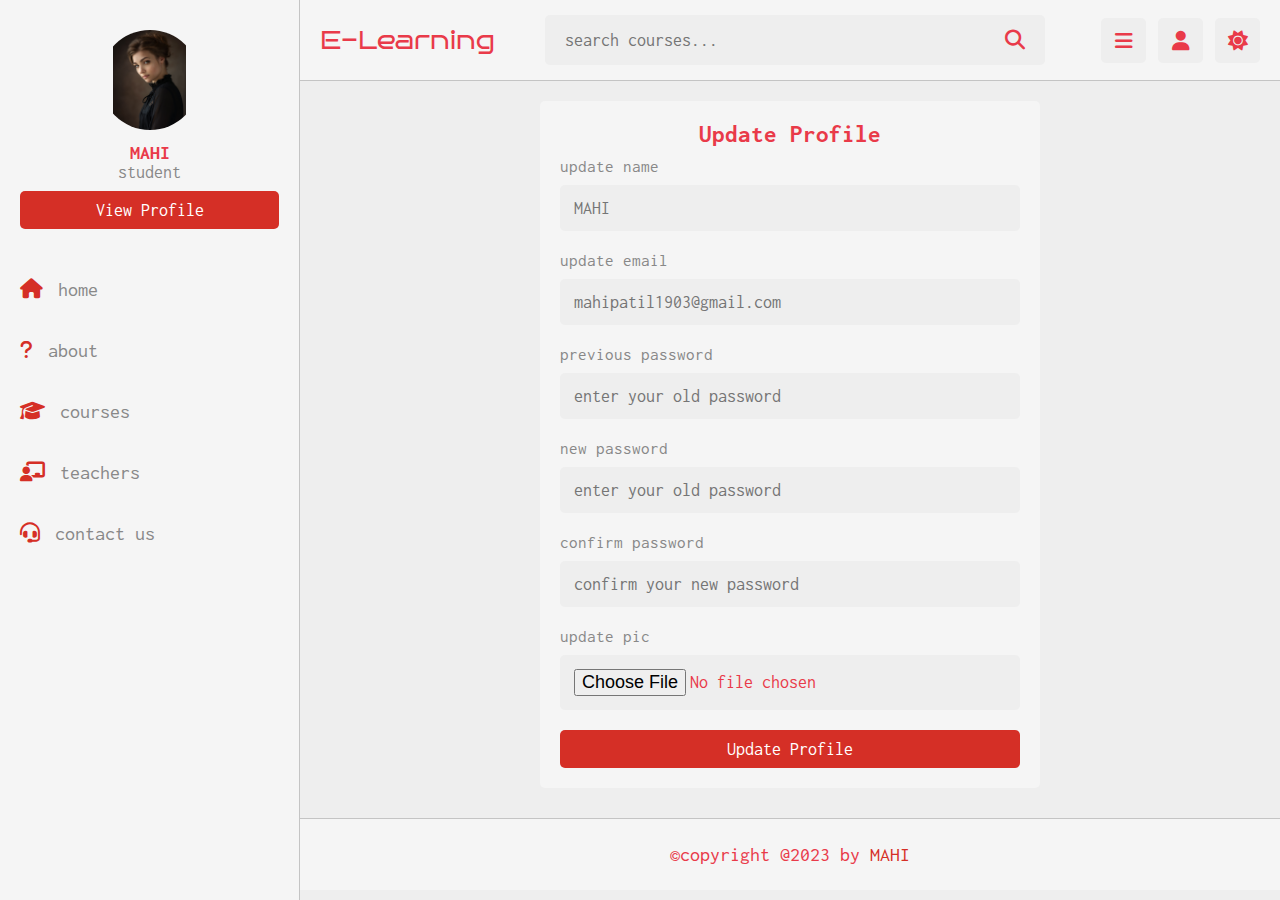
<file: TASK 4/update.html>
<!DOCTYPE html>
<html lang="en">
<head>
   <meta charset="UTF-8">
   <meta http-equiv="X-UA-Compatible" content="IE=edge">
   <meta name="viewport" content="width=device-width, initial-scale=1.0">
   <title>update</title>

   <!-- font awesome cdn link  -->
   <link rel="stylesheet" href="https://cdnjs.cloudflare.com/ajax/libs/font-awesome/6.1.2/css/all.min.css">

   <!-- custom css file link  -->
   <link rel="stylesheet" href="css/style.css">
   <link rel="icon" type="image/x-icon" href="images/icon.png">

</head>
<body>

<header class="header">
   
   <section class="flex">

      <a href="index.html" class="logo">E-Learning</a>

      <form action="#" method="post" class="search-form">
         <input type="text" name="search_box" required placeholder="search courses..." maxlength="100">
         <button type="submit" class="fas fa-search"></button>
      </form>

      <div class="icons">
         <div id="menu-btn" class="fas fa-bars"></div>
         <div id="search-btn" class="fas fa-search"></div>
         <div id="user-btn" class="fas fa-user"></div>
         <div id="toggle-btn" class="fas fa-sun"></div>
      </div>

      <div class="profile">
         <img src="images/pic-1.jpg" class="image" alt="">
         <h3 class="name">MAHI</h3>
         <p class="role">student</p>
         <a href="profile.html" class="btn">view profile</a>
         <div class="flex-btn">
            <a href="login.html" class="option-btn">login</a>
            <a href="register.html" class="option-btn">register</a>
         </div>
      </div>

   </section>

</header>   

<div class="side-bar">

   <div id="close-btn">
      <i class="fas fa-times"></i>
   </div>

   <div class="profile">
      <img src="images/pic-1.jpg" class="image" alt="">
      <h3 class="name">MAHI</h3>
      <p class="role">student</p>
      <a href="profile.html" class="btn">view profile</a>
   </div>

   <nav class="navbar">
      <a href="index.html"><i class="fas fa-home"></i><span>home</span></a>
      <a href="about.html"><i class="fas fa-question"></i><span>about</span></a>
      <a href="courses.html"><i class="fas fa-graduation-cap"></i><span>courses</span></a>
      <a href="teachers.html"><i class="fas fa-chalkboard-user"></i><span>teachers</span></a>
      <a href="contact.html"><i class="fas fa-headset"></i><span>contact us</span></a>
   </nav>

</div>

<section class="form-container">

   <form action="" method="post" enctype="multipart/form-data">
      <h3>update profile</h3>
      <p>update name</p>
      <input type="text" name="name" placeholder="MAHI" maxlength="50" class="box">
      <p>update email</p>
      <input type="email" name="email" placeholder="mahipatil1903@gmail.com" maxlength="50" class="box">
      <p>previous password</p>
      <input type="password" name="old_pass" placeholder="enter your old password" maxlength="20" class="box">
      <p>new password</p>
      <input type="password" name="new_pass" placeholder="enter your old password" maxlength="20" class="box">
      <p>confirm password</p>
      <input type="password" name="c_pass" placeholder="confirm your new password" maxlength="20" class="box">
      <p>update pic</p>
      <input type="file" accept="image/*" class="box">
      <input type="submit" value="update profile" name="submit" class="btn">
   </form>

</section>

<footer class="footer">

   &copy;copyright @2023 by <span>MAHI</span>

</footer>

<!-- custom js file link  -->
<script src="js/script.js"></script>

   
</body>
</html>
</file>
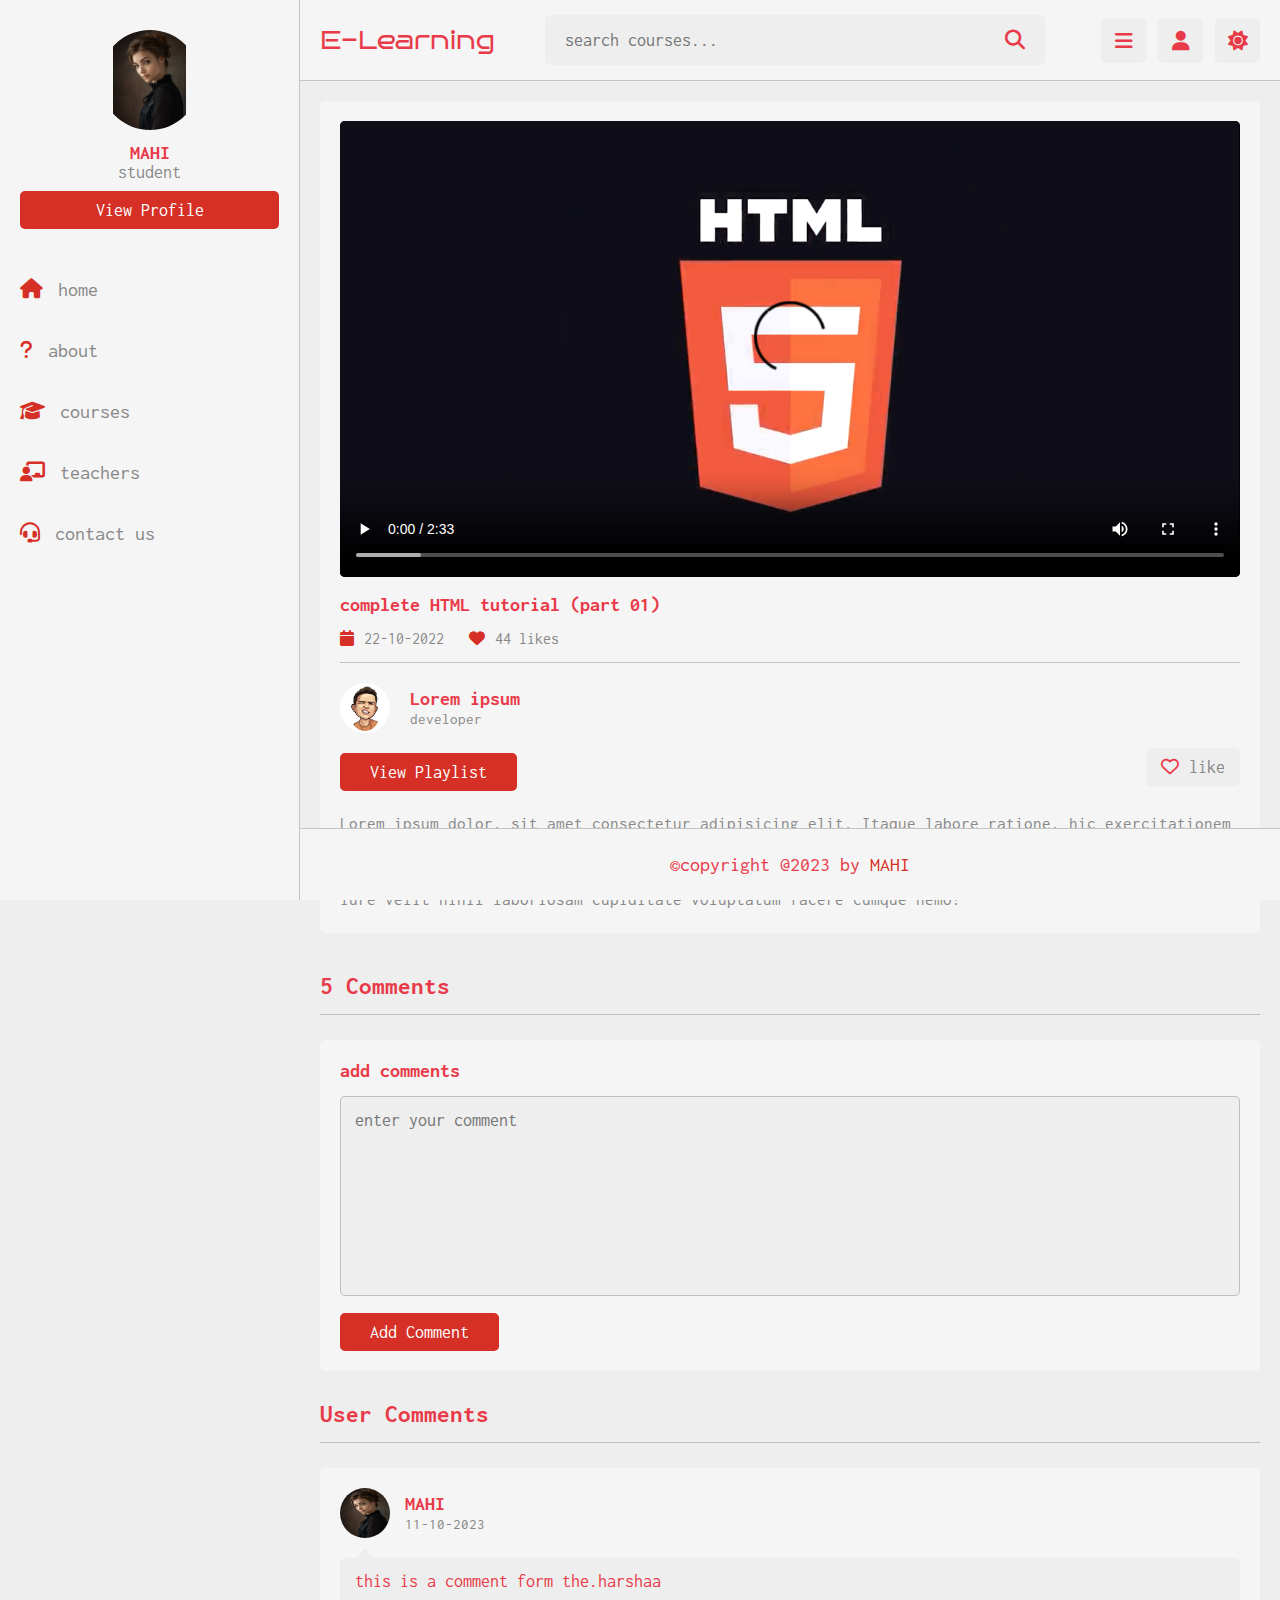
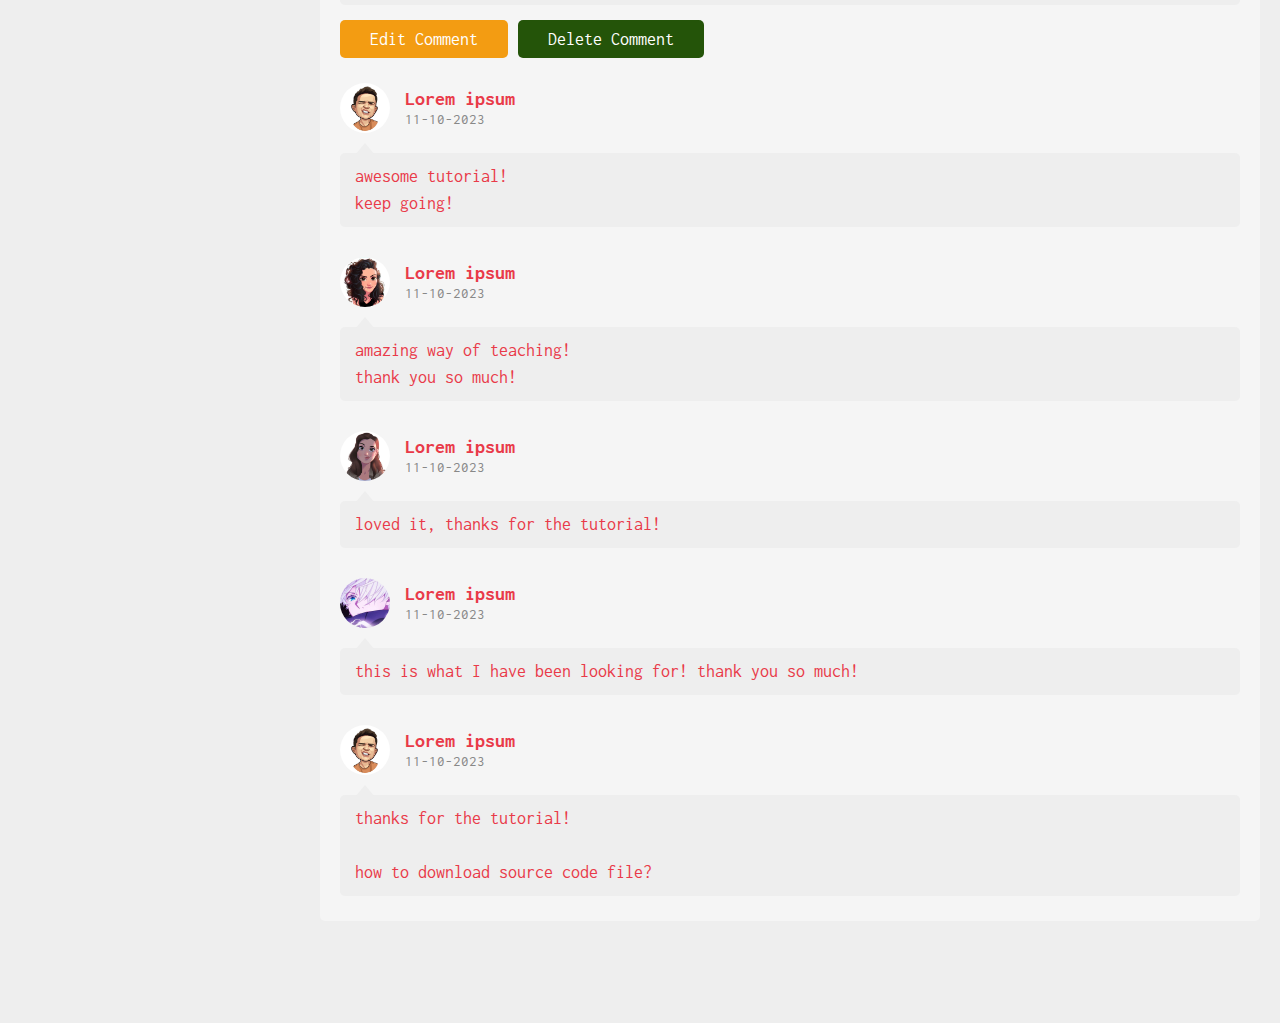
<file: TASK 4/watch-vidio.html>
<!DOCTYPE html>
<html lang="en">
<head>
   <meta charset="UTF-8">
   <meta http-equiv="X-UA-Compatible" content="IE=edge">
   <meta name="viewport" content="width=device-width, initial-scale=1.0">
   <title>watch</title>

   <!-- font awesome cdn link  -->
   <link rel="stylesheet" href="https://cdnjs.cloudflare.com/ajax/libs/font-awesome/6.1.2/css/all.min.css">

   <!-- custom css file link  -->
   <link rel="stylesheet" href="css/style.css">
   <link rel="icon" type="image/x-icon" href="images/icon.png">

</head>
<body>

<header class="header">
   
   <section class="flex">

      <a href="index.html" class="logo">E-Learning</a>

      <form action="#" method="post" class="search-form">
         <input type="text" name="search_box" required placeholder="search courses..." maxlength="100">
         <button type="submit" class="fas fa-search"></button>
      </form>

      <div class="icons">
         <div id="menu-btn" class="fas fa-bars"></div>
         <div id="search-btn" class="fas fa-search"></div>
         <div id="user-btn" class="fas fa-user"></div>
         <div id="toggle-btn" class="fas fa-sun"></div>
      </div>

      <div class="profile">
         <img src="images/pic-1.jpg" class="image" alt="">
         <h3 class="name">MAHI</h3>
         <p class="role">student</p>
         <a href="profile.html" class="btn">view profile</a>
         <div class="flex-btn">
            <a href="login.html" class="option-btn">login</a>
            <a href="register.html" class="option-btn">register</a>
         </div>
      </div>

   </section>

</header>   

<div class="side-bar">

   <div id="close-btn">
      <i class="fas fa-times"></i>
   </div>

   <div class="profile">
      <img src="images/pic-1.jpg" class="image" alt="">
      <h3 class="name">MAHI</h3>
      <p class="role">student</p>
      <a href="profile.html" class="btn">view profile</a>
   </div>

   <nav class="navbar">
      <a href="index.html"><i class="fas fa-home"></i><span>home</span></a>
      <a href="about.html"><i class="fas fa-question"></i><span>about</span></a>
      <a href="courses.html"><i class="fas fa-graduation-cap"></i><span>courses</span></a>
      <a href="teachers.html"><i class="fas fa-chalkboard-user"></i><span>teachers</span></a>
      <a href="contact.html"><i class="fas fa-headset"></i><span>contact us</span></a>
   </nav>

</div>

<section class="watch-video">

   <div class="video-container">
      <div class="video">
         <video src="images/vid-1.mp4" controls poster="images/poster.png" id="video"></video>
      </div>
      <h3 class="title">complete HTML tutorial (part 01)</h3>
      <div class="info">
         <p class="date"><i class="fas fa-calendar"></i><span>22-10-2022</span></p>
         <p class="date"><i class="fas fa-heart"></i><span>44 likes</span></p>
      </div>
      <div class="tutor">
         <img src="images/pic-2.jpg" alt="">
         <div>
            <h3>Lorem ipsum </h3>
            <span>developer</span>
         </div>
      </div>
      <form action="" method="post" class="flex">
         <a href="playlist.html" class="inline-btn">view playlist</a>
         <button><i class="far fa-heart"></i><span>like</span></button>
      </form>
      <p class="description">
         Lorem ipsum dolor, sit amet consectetur adipisicing elit. Itaque labore ratione, hic exercitationem mollitia obcaecati culpa dolor placeat provident porro.
         Lorem, ipsum dolor sit amet consectetur adipisicing elit. Aliquid iure autem non fugit sint. A, sequi rerum architecto dolor fugiat illo, iure velit nihil laboriosam cupiditate voluptatum facere cumque nemo!
      </p>
   </div>

</section>

<section class="comments">

   <h1 class="heading">5 comments</h1>

   <form action="" class="add-comment">
      <h3>add comments</h3>
      <textarea name="comment_box" placeholder="enter your comment" required maxlength="1000" cols="30" rows="10"></textarea>
      <input type="submit" value="add comment" class="inline-btn" name="add_comment">
   </form>

   <h1 class="heading">user comments</h1>

   <div class="box-container">

      <div class="box">
         <div class="user">
            <img src="images/pic-1.jpg" alt="">
            <div>
               <h3>MAHI</h3>
               <span>11-10-2023</span>
            </div>
         </div>
         <div class="comment-box">this is a comment form the.harshaa</div>
         <form action="" class="flex-btn">
            <input type="submit" value="edit comment" name="edit_comment" class="inline-option-btn">
            <input type="submit" value="delete comment" name="delete_comment" class="inline-delete-btn">
         </form>
      </div>

      <div class="box">
         <div class="user">
            <img src="images/pic-2.jpg" alt="">
            <div>
               <h3>Lorem ipsum </h3>
               <span>11-10-2023</span>
            </div>
         </div>
         <div class="comment-box">awesome tutorial!
            keep going!</div>
      </div>

      <div class="box">
         <div class="user">
            <img src="images/pic-3.jpg" alt="">
            <div>
               <h3>Lorem ipsum </h3>
               <span>11-10-2023</span>
            </div>
         </div>
         <div class="comment-box">amazing way of teaching!
            thank you so much!
         </div>
      </div>

      <div class="box">
         <div class="user">
            <img src="images/pic-4.jpg" alt="">
            <div>
               <h3>Lorem ipsum </h3>
               <span>11-10-2023</span>
            </div>
         </div>
         <div class="comment-box">loved it, thanks for the tutorial!</div>
      </div>

      <div class="box">
         <div class="user">
            <img src="images/pic-5.jpg" alt="">
            <div>
               <h3>Lorem ipsum </h3>
               <span>11-10-2023</span>
            </div>
         </div>
         <div class="comment-box">this is what I have been looking for! thank you so much!</div>
      </div>

      <div class="box">
         <div class="user">
            <img src="images/pic-2.jpg" alt="">
            <div>
               <h3>Lorem ipsum </h3>
               <span>11-10-2023</span>
            </div>
         </div>
         <div class="comment-box">thanks for the tutorial!

            how to download source code file?
         </div>
      </div>

   </div>

</section>

<footer class="footer">

   &copy;copyright @2023 by <span>MAHI</span>

</footer>

<!-- custom js file link  -->
<script src="js/script.js"></script>
   
</body>
</html>
</file>
<file: TASK 4/css/style.css>
@import url('https://fonts.googleapis.com/css2?family=Bruno+Ace&family=Inconsolata:wght@200;300;400;500;600;700;800;900&display=swap');
:root{
   --main-color:#d52f26;
   --red:#245409;
   --orange:#f39c12;
   --light-color:#888;
   --light-bg:#eee;
   --black: #e93a49;
   --white:whitesmoke;
   --border:.1rem solid rgba(0,0,0,.2);
}

*{
   font-family: 'Inconsolata', monospace;
   margin:0; padding:0;
   box-sizing: border-box;
   outline: none; border:none;
   text-decoration: none;
}

*::selection{
   background-color: var(--main-color);
   color:#fff;
}

html{
   font-size: 62.5%;
   overflow-x: hidden;
}

html::-webkit-scrollbar{
   width: 1rem;
   height: .5rem;
}

html::-webkit-scrollbar-track{
   background-color: transparent;
}

html::-webkit-scrollbar-thumb{
   background-color: var(--main-color);
}

body{
   background-color: var(--light-bg);
   padding-left: 30rem;
}

body.dark{
   --light-color:#aaa;
   --light-bg:#333;
   --black:#fff;
   --white:#222;
   --border:.1rem solid rgba(255,255,255,.2);
}

body.active{
   padding-left: 0;
}

section{
   padding:2rem;
   margin: 0 auto;
   max-width: 1200px;
}

.heading{
   font-size: 2.5rem;
   color:var(--black);
   margin-bottom: 2.5rem;
   border-bottom: var(--border);
   padding-bottom: 1.5rem;
   text-transform: capitalize;
}

.inline-btn,
.inline-option-btn,
.inline-delete-btn,
.btn,
.delete-btn,
.option-btn{
   border-radius: .5rem;
   color:#fff;
   font-size: 1.8rem;
   cursor: pointer;
   text-transform: capitalize;
   padding:1rem 3rem;
   text-align: center;
   margin-top: 1rem;
}

.btn,
.delete-btn,
.option-btn{
   display: block;
   width: 100%;
}

.inline-btn,
.inline-option-btn,
.inline-delete-btn{
   display: inline-block;
}

.btn,
.inline-btn{
   background-color: var(--main-color);
}

.option-btn,
.inline-option-btn{
   background-color:var(--orange);
}

.delete-btn,
.inline-delete-btn{
   background-color: var(--red);
}

.inline-btn:hover,
.inline-option-btn:hover,
.inline-delete-btn:hover,
.btn:hover,
.delete-btn:hover,
.option-btn:hover{
   background-color: var(--black);
   color: var(--white);
}

.flex-btn{
   display: flex;
   gap: 1rem;
}

.header{
   position: sticky;
   top:0; left:0; right: 0;
   background-color: var(--white);
   z-index: 1000;
   border-bottom: var(--border);
}

.header .flex{
   display: flex;
   align-items: center;
   justify-content: space-between;
   position: relative;
   padding: 1.5rem 2rem;
}

.header .flex .logo{
   font-size: 2.5rem;
   color: var(--black);
   font-family:  'Bruno Ace', cursive;
}

.header .flex .search-form{
   width: 50rem;
   border-radius: .5rem;
   background-color: var(--light-bg);
   padding:1.5rem 2rem;
   display: flex;
   gap:2rem;

}

.header .flex .search-form input{
   width: 100%;
   font-size: 1.8rem;
   color:var(--black);
   background:none;
}

.header .flex .search-form button{
   background:none;
   font-size: 2rem;
   cursor: pointer;
   color:var(--black);
}

.header .flex .search-form button:hover{
   color: var(--main-color);
}

.header .flex .icons div{
   font-size: 2rem;
   color:var(--black);
   background-color: var(--light-bg);
   border-radius: .5rem;
   height: 4.5rem;
   width: 4.5rem;
   line-height: 4.5rem;
   cursor: pointer;
   text-align: center;
   margin-left: .7rem;
}

.header .flex .icons div:hover{
   background-color: var(--black);
   color:var(--white);
}

.header .flex .profile{
   position: absolute;
   top:120%; right: 2rem;
   background-color: var(--white);
   border-radius: .5rem;
   padding: 1.5rem;
   text-align: center;
   overflow: hidden;
   transform-origin: top right;
   transform: scale(0);
   transition: .2s linear;
   width: 30rem;
}

.header .flex .profile.active{
   transform: scale(1);
}

.header .flex .profile .image{
   height: 10rem;
   width: 10rem;
   border-radius: 50%;
   object-fit: contain;
   margin-bottom: 1rem;
}

.header .flex .profile .name{
   font-size: 2rem;
   color:var(--black);
   overflow: hidden;
   text-overflow: ellipsis;
   white-space: nowrap;
}

.header .flex .profile .role{
   font-size: 1.8rem;
   color: var(--light-color);
}

#search-btn{
   display: none;
}

.side-bar{
   position: fixed;
   top: 0; left: 0;
   width: 30rem;
   background-color: var(--white);
   height: 100vh;
   border-right: var(--border);
   z-index: 1200;
}

.side-bar #close-btn{
   text-align: right;
   padding: 2rem;
   display: none;
}

.side-bar #close-btn i{
   text-align: right;
   font-size: 2.5rem;
   background:var(--red);
   border-radius: .5rem;
   color:var(--white);
   cursor: pointer;
   height: 4.5rem;
   width: 4.5rem;
   line-height: 4.5rem;
   text-align: center;
}

.side-bar #close-btn i:hover{
   background-color: var(--black);
}

.side-bar .profile{
   padding:3rem 2rem;
   text-align: center;
}

.side-bar .profile .image{
   height: 10rem;
   width: 10rem;
   border-radius: 50%;
   object-fit: contain;
   margin-bottom: 1rem;
}

.side-bar .profile .name{
   font-size: 2rem;
   color:var(--black);
   overflow: hidden;
   text-overflow: ellipsis;
   white-space: nowrap;
}

.side-bar .profile .role{
   font-size: 1.8rem;
   color: var(--light-color);
}

.side-bar .navbar a{
   display: block;
   padding: 2rem;
   font-size: 2rem;
}

.side-bar .navbar a i{
   margin-right: 1.5rem;
   color:var(--main-color);
   transition: .2s linear;
}

.side-bar .navbar a span{
   color:var(--light-color);
}

.side-bar .navbar a:hover{
   background-color: var(--light-bg);
}

.side-bar .navbar a:hover i{
   margin-right: 2.5rem;
}

.side-bar.active{
   left: -30rem;
}

.home-grid .box-container{
   display: grid;
   grid-template-columns: repeat(auto-fit, 27.5rem);
   gap:1.5rem;
   justify-content: center;
   align-items: flex-start;
}

.home-grid .box-container .box{
   background-color: var(--white);
   border-radius: .5rem;
   padding:2rem;
}

.home-grid .box-container .box .title{
   font-size: 2rem;
   color: var(--black);
   text-transform: capitalize;
}

.home-grid .box-container .box .flex{
   display: flex;
   flex-wrap: wrap;
   gap: 1.5rem;
   margin-top: 2rem;
}

.home-grid .box-container .flex a{
   background-color: var(--light-bg);
   border-radius: .5rem;
   padding: 1rem 1.5rem;
   font-size: 1.5rem;
}

.home-grid .box-container .flex a i{
   margin-right: 1rem;
   color:var(--black);
}

.home-grid .box-container .flex a span{
   color:var(--light-color);
}

.home-grid .box-container .flex a:hover{
   background-color: var(--black);
}

.home-grid .box-container .flex a:hover span{
   color:var(--white);
}

.home-grid .box-container .flex a:hover i{
   color:var(--white);
}

.home-grid .box-container .tutor{
   padding: 1rem 0;
   font-size: 1.8rem;
   color:var(--light-color);
   line-height: 2;
}

.home-grid .box-container .likes{
   color:var(--light-color);
   font-size: 1.7rem;
   margin-top: 1.5rem;
}

.home-grid .box-container .likes span{
   color:var(--main-color);
}

.about .row{
   display: flex;
   align-items: center;
   flex-wrap: wrap;
   gap:1.5rem;
}

.about .row .image{
   flex: 1 1 40rem;
}

.about .row .image img{
   width: 100%;
   height: 50rem;
}

.about .row .content{
   flex: 1 1 40rem;
}

.about .row .content p{
   font-size: 1.7rem;
   line-height: 2;
   color: var(--light-color);
   padding: 1rem 0;
}

.about .row .content h3{
   font-size: 3rem;
   color:var(--black);
   text-transform: capitalize;
}

.about .box-container{
   display: grid;
   grid-template-columns: repeat(auto-fit, minmax(27rem, 1fr));
   gap:1.5rem;
   justify-content: center;
   align-items: flex-start;
   margin-top: 3rem;
}

.about .box-container .box{
   border-radius: .5rem;
   background-color: var(--white);
   padding: 2rem;
   display: flex;
   align-items: center;
   gap: 2.5rem;
}

.about .box-container .box i{
   font-size: 4rem;
   color: var(--main-color);
}

.about .box-container .box h3{
   font-size: 2.5rem;
   color: var(--black);
   margin-bottom: .3rem;
}

.about .box-container .box p{
   font-size: 1.7rem;
   color:var(--light-color);
}

.reviews .box-container{
   display: grid;
   grid-template-columns: repeat(auto-fit, minmax(30rem, 1fr));
   gap:1.5rem;
   justify-content: center;
   align-items: flex-start;
}

.reviews .box-container .box{
   border-radius: .5rem;
   background-color: var(--white);
   padding: 2rem;
}

.reviews .box-container .box p{
   line-height: 1.7;
   font-size: 1.7rem;
   color: var(--light-color);
}

.reviews .box-container .box .student{
   margin-top: 2rem;
   display: flex;
   align-items: center;
   gap: 1.5rem;
}

.reviews .box-container .box .student img{
   height: 5rem;
   width: 5rem;
   object-fit: cover;
   border-radius: 50%;
}

.reviews .box-container .box .student h3{
   font-size: 2rem;
   color: var(--black);
   margin-bottom: .3rem;
}

.reviews .box-container .box .student .stars{
   font-size: 1.5rem;
   color:var(--orange);
}

.courses .box-container{
   display: grid;
   grid-template-columns: repeat(auto-fit, minmax(30rem, 1fr));
   gap:1.5rem;
   justify-content: center;
   align-items: flex-start;
}

.courses .box-container .box{
   border-radius: .5rem;
   background-color: var(--white);
   padding: 2rem;
}

.courses .box-container .box .tutor{
   display: flex;
   align-items: center;
   gap: 1.5rem;
   margin-bottom: 2.5rem;
}

.courses .box-container .box .tutor img{
   height: 5rem;
   width: 5rem;
   border-radius: 50%;
   object-fit: cover;
}

.courses .box-container .box .tutor h3{
   font-size: 1.8rem;
   color: var(--black);
   margin-bottom: .2rem;
}

.courses .box-container .box .tutor span{
   font-size: 1.3rem;
   color:var(--light-color);
}

.courses .box-container .box .thumb{
   position: relative;
}

.courses .box-container .box .thumb span{
   position: absolute;
   top:1rem; left: 1rem;
   border-radius: .5rem;
   padding: .5rem 1.5rem;
   background-color: rgba(0,0,0,.3);
   color: #fff;
   font-size: 1.5rem;
}

.courses .box-container .box .thumb img{
   width: 100%;
   height: 20rem;
   object-fit: cover;
   border-radius: .5rem;
}

.courses .box-container .box .title{
   font-size: 2rem;
   color: var(--black);
   padding-bottom: .5rem;
   padding-top: 1rem;
}

.courses .more-btn{
   text-align: center;
   margin-top: 2rem;
}

.playlist-details .row{
   display: flex;
   align-items: flex-end;
   gap:3rem;
   flex-wrap: wrap;
   background-color: var(--white);
   padding: 2rem;
}

.playlist-details .row .column{
   flex: 1 1 40rem;
}

.playlist-details .row .column .save-playlist{
   margin-bottom: 1.5rem;
}

.playlist-details .row .column .save-playlist button{
   border-radius: .5rem;
   background-color: var(--light-bg);
   padding:1rem 1.5rem;
   cursor: pointer;
}

.playlist-details .row .column .save-playlist button i{
   font-size: 2rem;
   color:var(--black);
   margin-right: .8rem;
}

.playlist-details .row .column .save-playlist button span{
   font-size: 1.8rem;
   color:var(--light-color);
}

.playlist-details .row .column .save-playlist button:hover{
   background-color: var(--black);
}

.playlist-details .row .column .save-playlist button:hover i{
   color:var(--white);
}

.playlist-details .row .column .save-playlist button:hover span{
   color:var(--white);
}

.playlist-details .row .column .thumb{
   position: relative;
}

.playlist-details .row .column .thumb span{
   font-size: 1.8rem;
   color: #fff;
   background-color: rgba(0,0,0,.3);
   border-radius: .5rem;
   position: absolute;
   top: 1rem; left: 1rem;
   padding: .5rem 1.5rem;
}

.playlist-details .row .column .thumb img{
   height: 30rem;
   width: 100%;
   object-fit: cover;
   border-radius: .5rem;
}

.playlist-details .row .column .tutor{
   display: flex;
   align-items: center;
   gap: 2rem;
   margin-bottom: 2rem;
}

.playlist-details .row .column .tutor img{
   height: 7rem;
   width: 7rem;
   border-radius: 50%;
   object-fit: cover;
}

.playlist-details .row .column .tutor h3{
   font-size: 2rem;
   color:var(--black);
   margin-bottom: .2rem;
}

.playlist-details .row .column .tutor span{
   font-size: 1.5rem;
   color: var(--light-color);
}

.playlist-details .row .column .details h3{
   font-size: 2rem;
   color: var(--black);
   text-transform: capitalize;
}

.playlist-details .row .column .details p{
   padding: 1rem 0;
   line-height: 2;
   font-size: 1.8rem;
   color: var(--light-color);
}

.playlist-videos .box-container{
   display: grid;
   grid-template-columns: repeat(auto-fit, minmax(30rem, 1fr));
   gap:1.5rem;
   justify-content: center;
   align-items: flex-start;
}

.playlist-videos .box-container .box{
   background-color: var(--white);
   border-radius: .5rem;
   padding: 2rem;
   position: relative;
}

.playlist-videos .box-container .box i{
   position: absolute;
   top: 2rem; left: 2rem; right: 2rem;
   height: 20rem;
   border-radius: .5rem;
   background-color: rgba(0,0,0,.3);
   display: flex;
   align-items: center;
   justify-content: center;
   font-size: 5rem;
   color: #fff;
   display: none;
}

.playlist-videos .box-container .box:hover i{
   display: flex;
}

.playlist-videos .box-container .box img{
   width: 100%;
   height: 20rem;
   object-fit: cover;
   border-radius: .5rem;
}

.playlist-videos .box-container .box h3{
   margin-top: 1.5rem;
   font-size: 1.8rem;
   color: var(--black);
}

.playlist-videos .box-container .box:hover h3{
   color: var(--main-color);
}

.watch-video .video-container{
   background-color: var(--white);
   border-radius: .5rem;
   padding: 2rem;
}

.watch-video .video-container .video{
   position: relative;
   margin-bottom: 1.5rem;
}

.watch-video .video-container .video video{
   border-radius: .5rem;
   width: 100%;
   object-fit: contain;
   background-color: #000;
}

.watch-video .video-container .title{
   font-size: 2rem;
   color: var(--black);
}

.watch-video .video-container .info{
   display: flex;
   margin-top: 1.5rem;
   margin-bottom: 2rem;
   border-bottom: var(--border);
   padding-bottom: 1.5rem;
   gap: 2.5rem;
   align-items: center;
}

.watch-video .video-container .info p{
   font-size: 1.6rem;
}

.watch-video .video-container .info p span{
   color: var(--light-color);
}

.watch-video .video-container .info i{
   margin-right: 1rem;
   color: var(--main-color);
}

.watch-video .video-container .tutor{
   display: flex;
   align-items: center;
   gap: 2rem;
   margin-bottom: 1rem;
}

.watch-video .video-container .tutor img{
   border-radius: 50%;
   height: 5rem;
   width: 5rem;
   object-fit: cover;
}

.watch-video .video-container .tutor h3{
   font-size: 2rem;
   color: var(--black);
   margin-bottom: .2rem;
}

.watch-video .video-container .tutor span{
   font-size: 1.5rem;
   color: var(--light-color);
}

.watch-video .video-container .flex{
   display: flex;
   align-items: center;
   justify-content: space-between;
   gap: 1.5rem;
}

.watch-video .video-container .flex button{
   border-radius: .5rem;
   padding: 1rem 1.5rem;
   font-size: 1.8rem;
   cursor: pointer;
   background-color: var(--light-bg);
}

.watch-video .video-container .flex button i{
   margin-right: 1rem;
   color: var(--black);
}

.watch-video .video-container .flex button span{
   color: var(--light-color);
}

.watch-video .video-container .flex button:hover{
   background-color: var(--black);
}

.watch-video .video-container .flex button:hover i{
   color: var(--white);
}

.watch-video .video-container .flex button:hover span{
   color: var(--white);
}

.watch-video .video-container .description{
   line-height: 1.5;
   font-size: 1.7rem;
   color: var(--light-color);
   margin-top: 2rem;
}

.comments .add-comment{
   background-color: var(--white);
   border-radius: .5rem;
   padding: 2rem;
   margin-bottom: 3rem;
}

.comments .add-comment h3{
   font-size: 2rem;
   color: var(--black);
   margin-bottom: 1rem;
}

.comments .add-comment textarea{
   height: 20rem;
   resize: none;
   background-color: var(--light-bg);
   border-radius: .5rem;
   border: var(--border);
   padding: 1.4rem;
   font-size: 1.8rem;
   color: var(--black);
   width: 100%;
   margin: .5rem 0;
}

.comments .box-container{
   display: grid;
   gap: 2.5rem;
   background-color: var(--white);
   padding: 2rem;
   border-radius: .5rem;
}

.comments .box-container .box .user{
   display: flex;
   align-items: center;
   gap: 1.5rem;
   margin-bottom: 2rem;
}

.comments .box-container .box .user img{
   height: 5rem;
   width: 5rem;
   border-radius: 50%;
}

.comments .box-container .box .user h3{
   font-size: 2rem;
   color: var(--black);
   margin-bottom: .2rem;
}

.comments .box-container .box .user span{
   font-size: 1.5rem;
   color: var(--light-color);
}

.comments .box-container .box .comment-box{
   border-radius: .5rem;
   background-color: var(--light-bg);
   padding:1rem 1.5rem;
   white-space: pre-line;
   margin: .5rem 0;
   font-size: 1.8rem;
   color: var(--black);
   line-height: 1.5;
   position: relative;
   z-index: 0;
}

.comments .box-container .box .comment-box::before{
   content: '';
   position: absolute;
   top: -1rem; left: 1.5rem;
   background-color: var(--light-bg);
   height: 1.2rem;
   width: 2rem;
   clip-path: polygon(50% 0%, 0% 100%, 100% 100%);
}

.teachers .search-tutor{
   margin-bottom: 2rem;
   border-radius: .5rem;
   background-color: var(--white);
   padding: 1.5rem 2rem;
   display: flex;
   align-items: center;
   gap: 1.5rem;
}

.teachers .search-tutor input{
   width: 100%;
   background: none;
   font-size: 1.8rem;
   color: var(--black);
}

.teachers .search-tutor button{
   font-size: 2rem;
   color: var(--black);
   cursor: pointer;
   background:none;
}

.teachers .search-tutor button:hover{
   color: var(--main-color);
}

.teachers .box-container{
   display: grid;
   grid-template-columns: repeat(auto-fit, minmax(30rem, 1fr));
   gap:1.5rem;
   justify-content: center;
   align-items: flex-start;
}

.teachers .box-container .box{
   background-color: var(--white);
   border-radius: .5rem;
   padding: 2rem;
}

.teachers .box-container .offer{
   text-align: center;
}

.teachers .box-container .offer h3{
   font-size: 2.5rem;
   color: var(--black);
   text-transform: capitalize;
   padding-bottom: .5rem;
}

.teachers .box-container .offer p{
   line-height: 1.7;
   padding: .5rem 0;
   color: var(--light-color);
   font-size: 1.7rem;
}

.teachers .box-container .box .tutor{
   display: flex;
   align-items: center;
   gap:2rem;
   margin-bottom: 1.5rem;
}

.teachers .box-container .box .tutor img{
   height: 5rem;
   width: 5rem;
   border-radius: 50%;
}

.teachers .box-container .box .tutor h3{
   font-size: 2rem;
   color: var(--black);
   margin-bottom: .2rem;
}

.teachers .box-container .box .tutor span{
   font-size: 1.6rem;
   color: var(--light-color);
}

.teachers .box-container .box p{
   padding: .5rem 0;
   font-size: 1.7rem;
   color: var(--light-color);
}

.teachers .box-container .box p span{
   color: var(--main-color);
}

.teacher-profile .details{
   text-align: center;
   background-color: var(--white);
   border-radius: .5rem;
   padding: 2rem;
}

.teacher-profile .details .tutor img{
   height: 10rem;
   width: 10rem;
   border-radius: 50%;
   object-fit: cover;
   margin-bottom: 1rem;
}

.teacher-profile .details .tutor h3{
   font-size: 2rem;
   color: var(--black);
}

.teacher-profile .details .tutor span{
   color: var(--light-color);
   font-size: 1.7rem;
}

.teacher-profile .details .flex{
   display: flex;
   flex-wrap: wrap;
   gap: 1.5rem;
   margin-top: 2rem;
}

.teacher-profile .details .flex p{
   flex: 1 1 20rem;
   border-radius: .5rem;
   background-color: var(--light-bg);
   padding: 1.2rem 2rem;
   font-size: 1.8rem;
   color: var(--light-color);
}

.teacher-profile .details .flex p span{
   color: var(--main-color);
}

.user-profile .info{
   background-color: var(--white);
   border-radius: .5rem;
   padding: 2rem;
}

.user-profile .info .user{
   text-align: center;
   margin-bottom: 2rem;
   padding: 1rem;
}

.user-profile .info .user img{
   height: 10rem;
   width: 10rem;
   border-radius: 50%;
   object-fit: cover;
   margin-bottom: 1rem;
}

.user-profile .info .user h3{
   font-size: 2rem;
   color: var(--black);
}

.user-profile .info .user p{
   font-size: 1.7rem;
   color: var(--light-color);
   padding: .3rem 0;
}

.user-profile .info .box-container{
   display: flex;
   flex-wrap: wrap;
   gap: 1.5rem;
}

.user-profile .info .box-container .box{
   background-color: var(--light-bg);
   border-radius: .5rem;
   padding: 2rem;
   flex: 1 1 25rem;
}

.user-profile .info .box-container .box .flex{
   display: flex;
   align-items: center;
   gap: 2rem;
   margin-bottom: 1rem;
}

.user-profile .info .box-container .box .flex i{
   font-size:2rem;
   color: var(--white);
   background-color: var(--black);
   text-align: center;
   border-radius: .5rem;
   height: 5rem;
   width: 5rem;
   line-height: 4.9rem;
}

.user-profile .info .box-container .box .flex span{
   font-size: 2.5rem;
   color: var(--main-color);
}

.user-profile .info .box-container .box .flex p{
   color: var(--light-color);
   font-size: 1.7rem;
}

.contact .row{
   display: flex;
   align-items: center;
   flex-wrap: wrap;
   gap: 1.5rem;
}

.contact .row .image{
   flex: 1 1 50rem;
}

.contact .row .image img{
   width: 100%;
}

.contact .row form{
   flex: 1 1 30rem;
   background-color: var(--white);
   padding: 2rem;
   text-align: center;
}

.contact .row form h3{
   margin-bottom: 1rem;
   text-transform: capitalize;
   color:var(--black);
   font-size: 2.5rem;
}

.contact .row form .box{
   width: 100%;
   border-radius: .5rem;
   background-color: var(--light-bg);
   margin: 1rem 0;
   padding: 1.4rem;
   font-size: 1.8rem;
   color: var(--black);
}

.contact .row form textarea{
   height: 20rem;
   resize: none;
}

.contact .box-container{
   display: grid;
   grid-template-columns: repeat(auto-fit, minmax(30rem, 1fr));
   gap:1.5rem;
   justify-content: center;
   align-items: flex-start;
   margin-top: 3rem;
}

.contact .box-container .box{
   text-align: center;
   background-color: var(--white);
   border-radius: .5rem;
   padding: 3rem;
}

.contact .box-container .box i{
   font-size: 3rem;
   color: var(--main-color);
   margin-bottom: 1rem;
}

.contact .box-container .box h3{
   font-size: 2rem;
   color:var(--black);
   margin: 1rem 0;
}

.contact .box-container .box a{
   display: block;
   padding-top: .5rem;
   font-size: 1.8rem;
   color: var(--light-color);
}

.contact .box-container .box a:hover{
   text-decoration: underline;
   color:var(--black);
}

.form-container{
   min-height: calc(100vh - 20rem);
   display: flex;
   align-items: center;
   justify-content: center;
}

.form-container form{
   background-color: var(--white);
   border-radius: .5rem;
   padding: 2rem;
   width: 50rem;
}

.form-container form h3{
   font-size: 2.5rem;
   text-transform: capitalize;
   color: var(--black);
   text-align: center;
}

.form-container form p{
   font-size: 1.7rem;
   color: var(--light-color);
   padding-top: 1rem;
}

.form-container form p span{
   color: var(--red);
}

.form-container form .box{
   font-size: 1.8rem;
   color: var(--black);
   border-radius: .5rem;
   padding: 1.4rem;
   background-color: var(--light-bg);
   width: 100%;
   margin: 1rem 0;
}






.footer{
   background-color: var(--white);
   border-top: var(--border);
   position: sticky;
   bottom: 0; left: 0; right: 0;
   text-align: center;
   font-size: 2rem;
   padding:2.5rem 2rem;
   color:var(--black);
   margin-top: 1rem;
   z-index: 1000;
   /* padding-bottom: 9.5rem; */
}

.footer span{
   color:var(--main-color);
}



@media (max-width:1200px){

   body{
      padding-left: 0;
   }

   .side-bar{
      left: -30rem;
      transition: .2s linear;
   }

   .side-bar #close-btn{
      display: block;
   }

   .side-bar.active{
      left: 0;
      box-shadow: 0 0 0 100vw rgba(0,0,0,.8);
      border-right: 0;
   }

}

@media (max-width:991px){

   html{
      font-size: 55%;
   }

}

@media (max-width:768px){

   #search-btn{
      display: inline-block;
   }

   .header .flex .search-form{
      position: absolute;
      top: 99%; left: 0; right: 0;
      border-top: var(--border);
      border-bottom: var(--border);
      background-color: var(--white);
      border-radius: 0;
      width: auto;
      padding: 2rem;
      clip-path: polygon(0 0, 100% 0, 100% 0, 0 0);
      transition: .2s linear;
   }

   .header .flex .search-form.active{
      clip-path: polygon(0 0, 100% 0, 100% 100%, 0 100%);
   }

}

@media (max-width:450px){

   html{
      font-size: 50%;
   }

   .flex-btn{
      gap: 0;
      flex-flow: column;
   }

   .home-grid .box-container{
      grid-template-columns: 1fr;
   }

   .about .row .image img{
      height: 25rem;
   }

}
</file>
